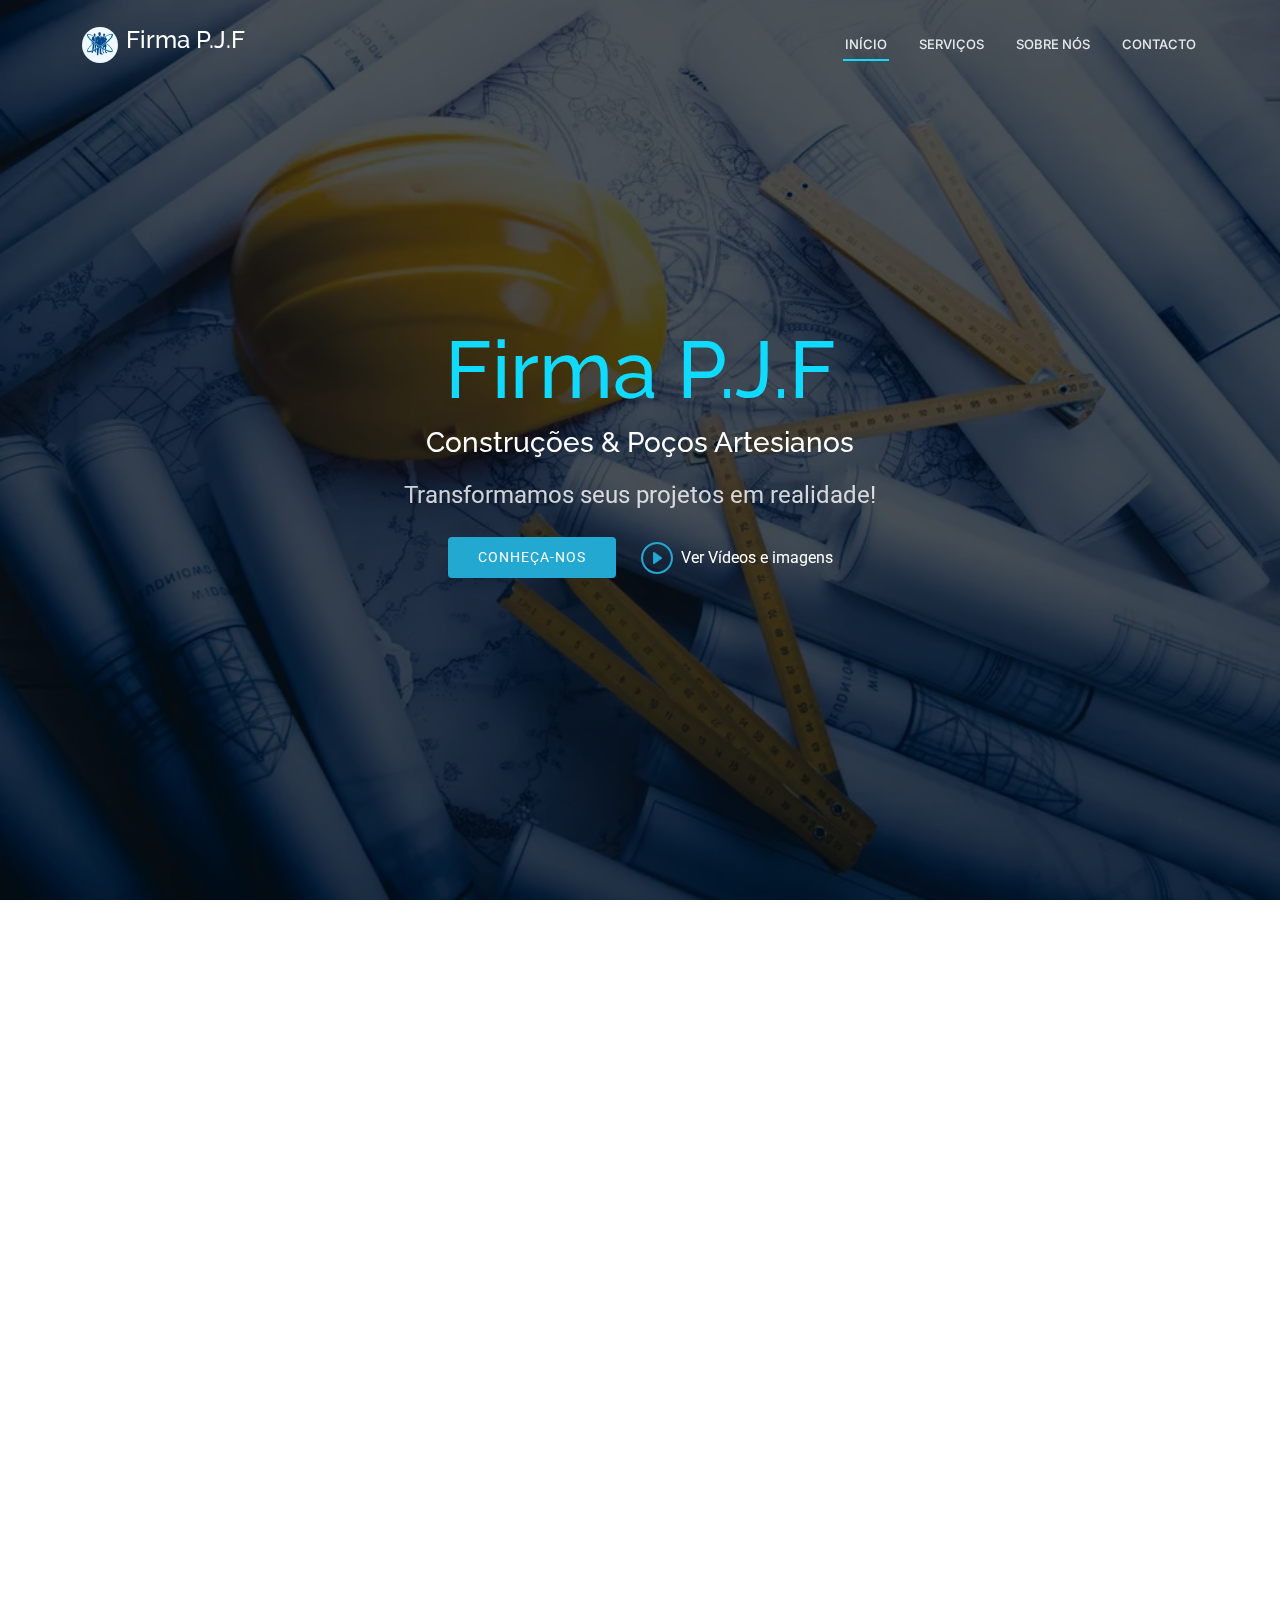
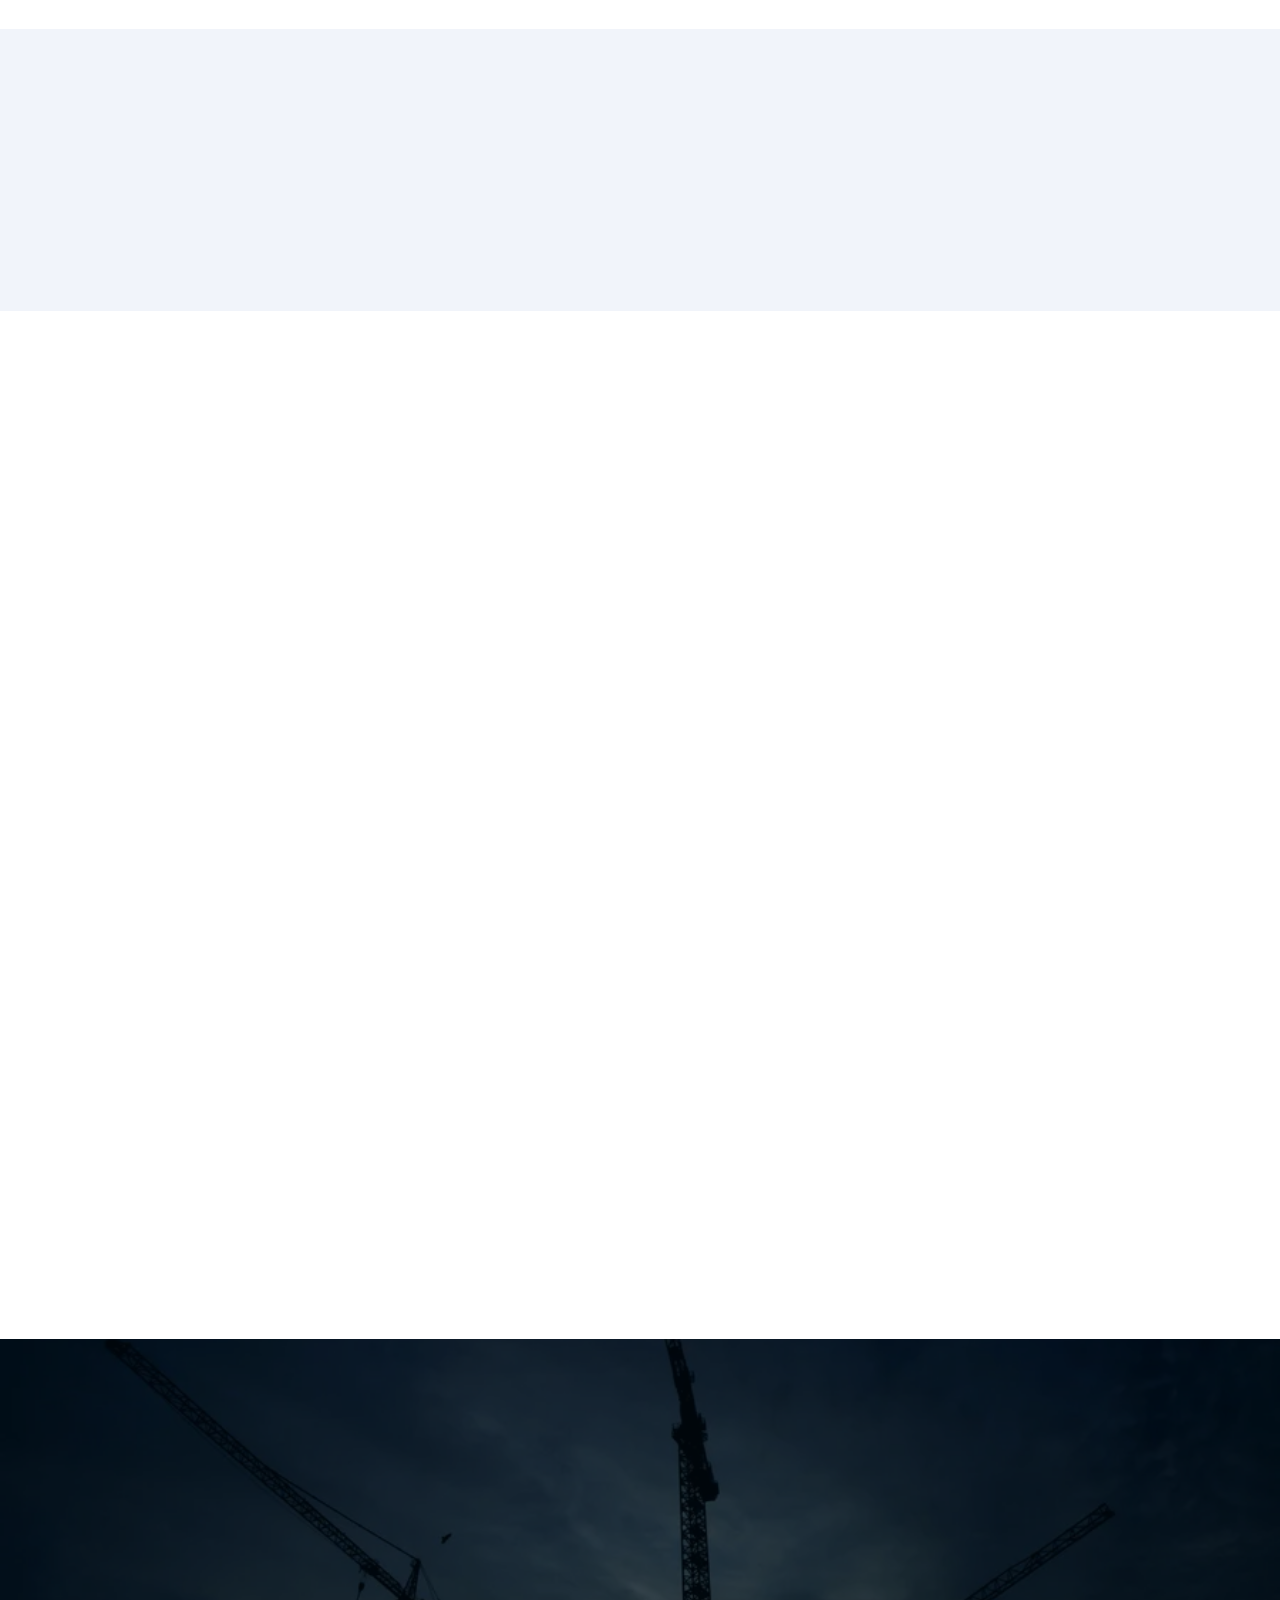
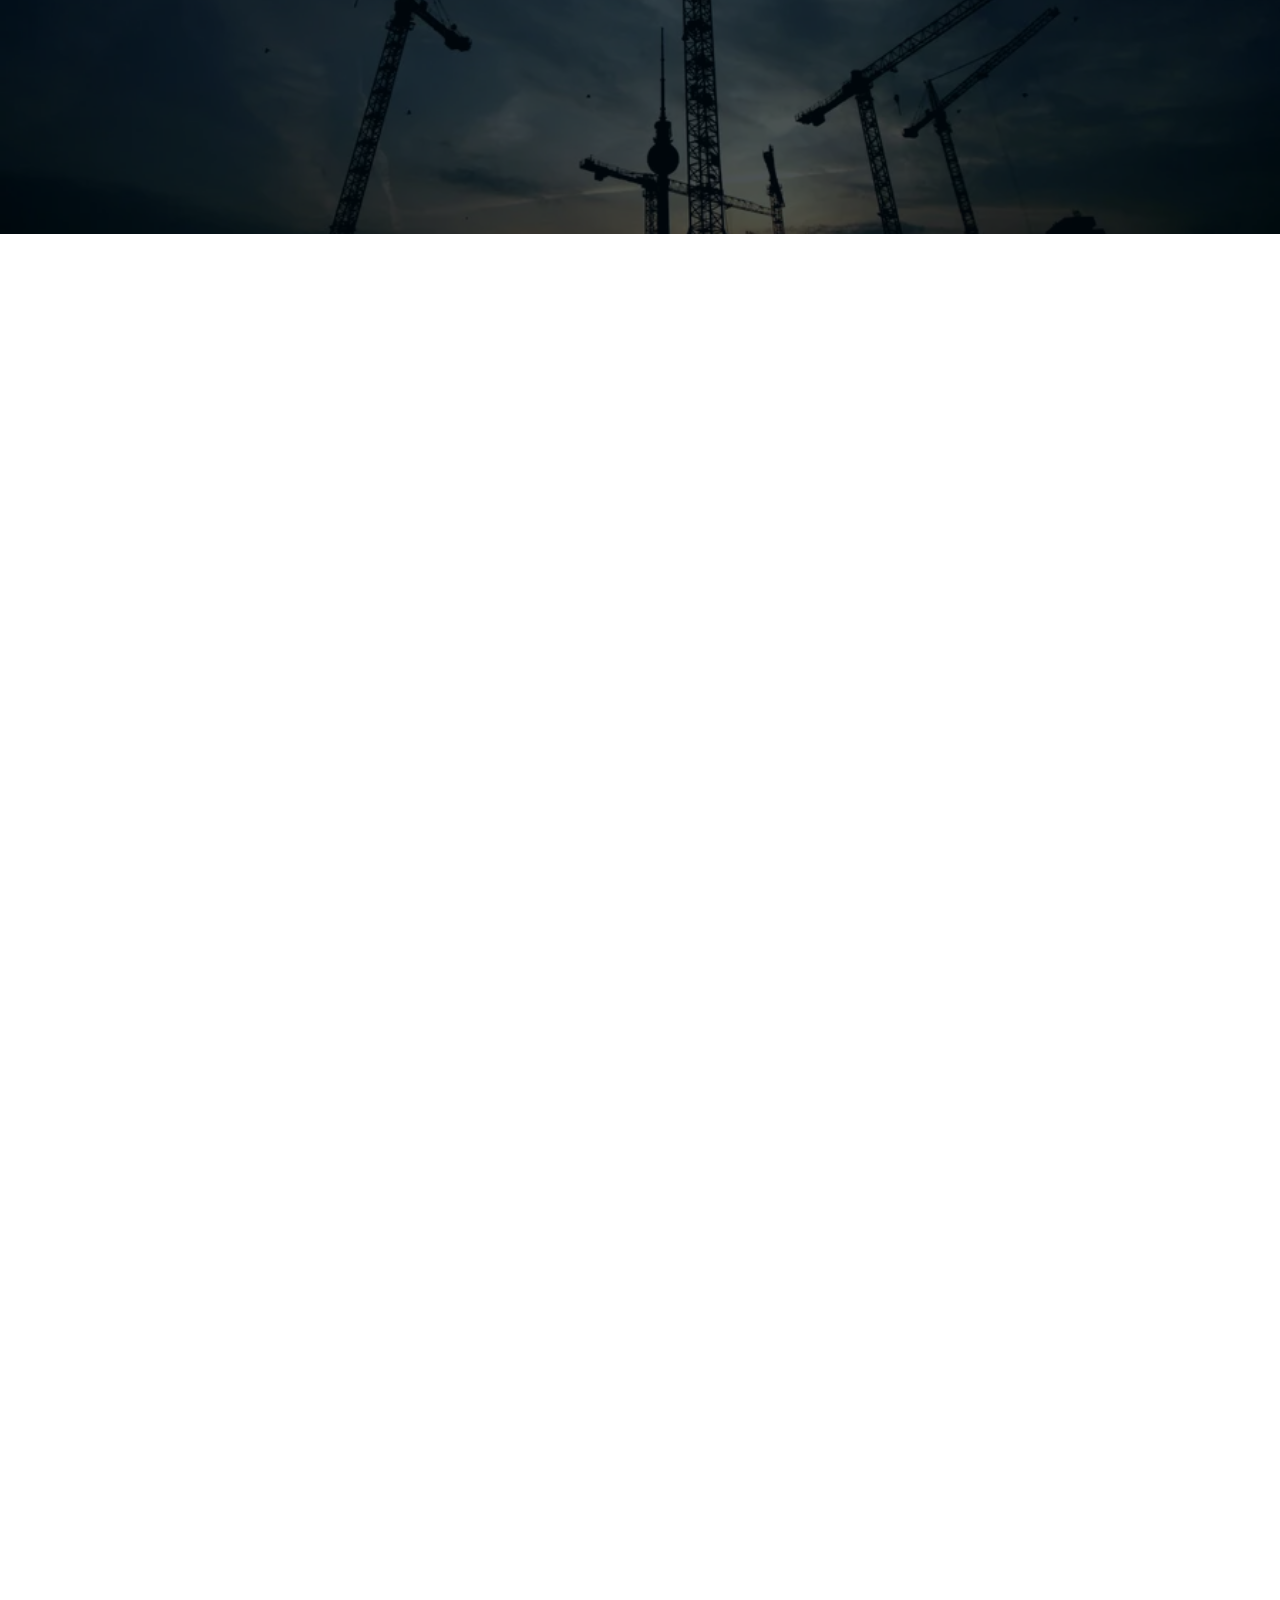
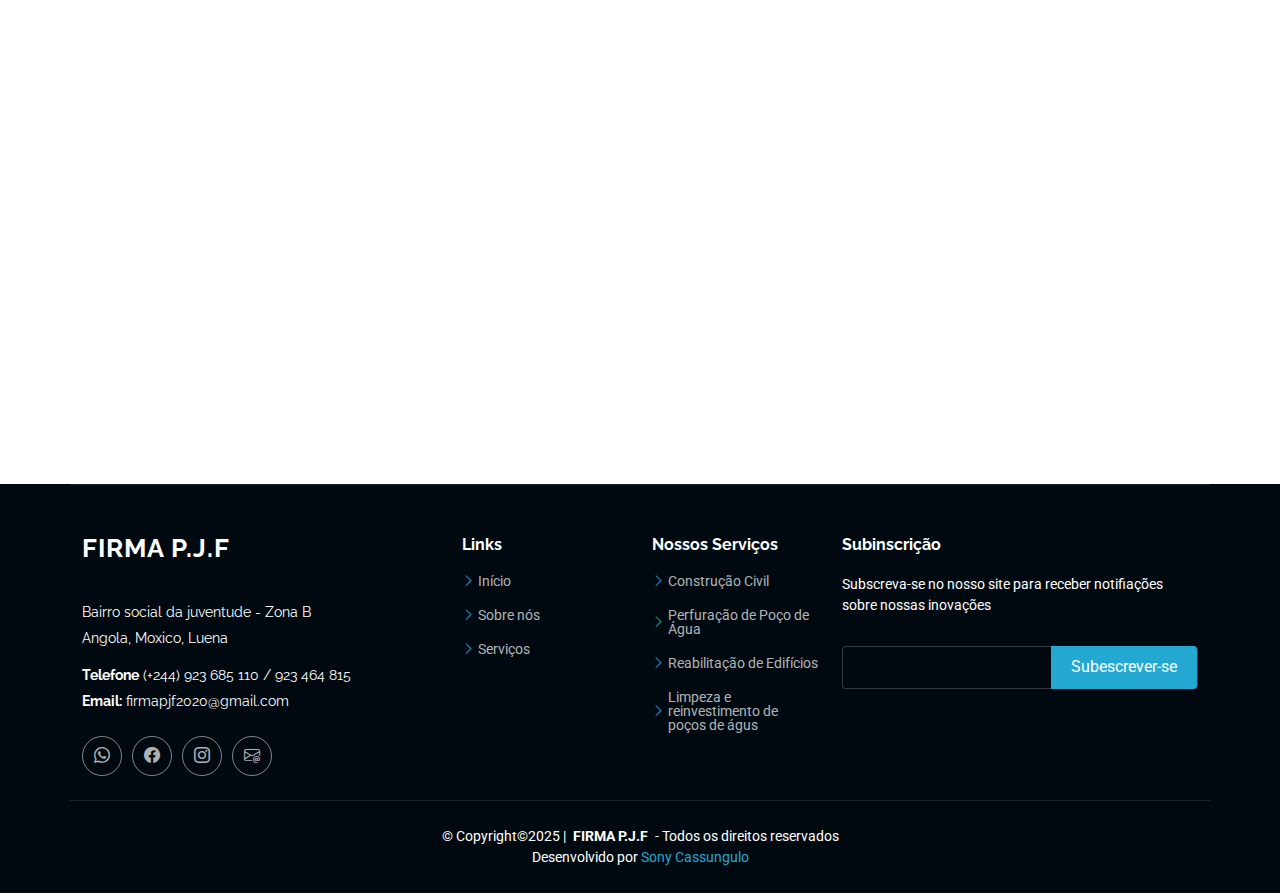
<file: index.html>
<!DOCTYPE html>
<html lang="pt">

<head>
  <meta charset="utf-8">
  <meta content="width=device-width, initial-scale=1.0" name="viewport">
  <meta charset="UTF-8">
  <meta name="viewport" content="width=device-width, initial-scale=1.0">
  <meta name="description"
    content="A firma pjt é uma empresa prestedora de serviços de construção cívil, perfuração de poços">
  <meta name="keywords" content="firma pjf,Construção cívil, perfuração de peços, firma, edifícios, poços">
  <meta name="author" content="Sony Cassungulo">
  <meta property="og:title" content="Firma PJF">
  <meta name="google-site-verification" content="EiZLUX-QLVj1-uFncqBduxnF7BQEftfL-nSNDsxMBAw" />
  <meta property="og:description"
    content="Firma pjf, localizada no bairro social da juventude - Zone B, prestação de serviços de construção cívil, perfuração de poços artesianos">
  <meta property="og:image" content="./img/logo.png">
  <meta property="og:url" content="">
  <meta name="linkedin:card" content="summary_large_image">
  <title>Firma - PJF</title>
  <meta name="description"
    content="A Firma P.J.F é uma empresa angolana dedicada à prestação de serviços no ramo da construção civil, perfuração de poços artesianos, reabilitação de edifícios e limpeza de poços, com atuação em todo o território nacional.">

  <!-- Favicons -->
  <link href="assets/img2/logo/logo.png" rel="icon">
  <link href="assets/img2/logo/logBig.jpeg" rel="apple-touch-icon">

  <!-- Fonts -->
  <link href="https://fonts.googleapis.com" rel="preconnect">
  <link href="https://fonts.gstatic.com" rel="preconnect" crossorigin>
  <link
    href="https://fonts.googleapis.com/css2?family=Roboto:ital,wght@0,100;0,300;0,400;0,500;0,700;0,900;1,100;1,300;1,400;1,500;1,700;1,900&family=Raleway:ital,wght@0,100;0,200;0,300;0,400;0,500;0,600;0,700;0,800;0,900;1,100;1,200;1,300;1,400;1,500;1,600;1,700;1,800;1,900&family=Inter:wght@100;200;300;400;500;600;700;800;900&display=swap"
    rel="stylesheet">

  <!-- Vendor CSS Files -->
  <link href="assets/vendor/bootstrap/css/bootstrap.min.css" rel="stylesheet">
  <link href="assets/vendor/bootstrap-icons/bootstrap-icons.css" rel="stylesheet">
  <link href="https://unpkg.com/aos@2.3.1/dist/aos.css" rel="stylesheet">
  <link href="assets/vendor/glightbox/css/glightbox.min.css" rel="stylesheet">
  <link rel="stylesheet" href="https://cdn.jsdelivr.net/npm/swiper@11/swiper-bundle.min.css" />

  <link href="assets/css/main.css" rel="stylesheet">

</head>

<body class="index-page">

  <header id="header" class="header d-flex align-items-center fixed-top">
    <div class="container-fluid container-xl position-relative d-flex align-items-center">

      <a href="index.html" class="logo d-flex align-items-center me-auto">

        <img src="assets/img2/logo/logo.png" alt="Logotipo" style="border-radius:50%; background-color: aliceblue;">
        <h4 class="sitename">Firma P.J.F</h4>
      </a>

      <nav id="navmenu" class="navmenu">
        <ul>
          <li><a href="#hero" class="active">Início</a></li>
          <li><a href="serviços.html">Serviços</a></li>
          <li><a href="sobre_nos.html">Sobre nós</a></li>
          <li><a href="#contact">Contacto</a></li>

        </ul>
        <i class="mobile-nav-toggle d-xl-none bi bi-list"></i>
      </nav>



    </div>
  </header>

  <main class="main">

    <!-- Hero Section -->
    <section id="hero" class="hero section dark-background">

      <img src="assets/img2/fundo.webp" alt="" data-aos="fade-in">

      <div class="container d-flex flex-column align-items-center">
        <h1 data-aos="fade-up" data-aos-delay="100" style="color:#10dafd; font-size: 5rem;">Firma P.J.F</h1>
        <h3 data-aos="fade-up" data-aos-delay="100">Construções & Poços Artesianos</h3>
        <p data-aos="fade-up" data-aos-delay="200">Transformamos seus projetos em realidade!</p>
        <div class="d-flex mt-4" data-aos="fade-up" data-aos-delay="300">
          <a href="#about" class="btn-get-started">Conheça-nos</a>
          <a href="assets/img2/video.mp4" class="glightbox btn-watch-video d-flex align-items-center"><i
              class="bi bi-play-circle"></i><span>Ver
              Vídeos e imagens</span></a>
        </div>
      </div>

    </section><!-- /Hero Section -->

    <!-- About Section -->
    <section id="about" class="about section">

      <div class="container">

        <div class="row gy-4">
          <div class="col-lg-6" data-aos="fade-up" data-aos-delay="100">
            <h3>Quem Nós somos? o que noś fazemos? Descubra tudo no nosso site</h3>
            <img src="assets/img2/imga2.jpg" class="img-fluid rounded-4 mb-4" alt="">
            <p>Somos a Firma P.J.F, especialista em construção civil, perfuração de poços
              artesianos, manutenção de estruturas e consultoria em engenharia. Temos compromisso
              com a qualidade, segurança e inovação.
          </div>
          <div class="col-lg-6" data-aos="fade-up" data-aos-delay="250">
            <div class="content ps-0 ps-lg-5">
              <p class="fst-italic">

              </p>
              <ul>
                <li><i class="bi bi-check-circle-fill"></i> <span>Prestamos serviços de Qualidade e duradoros.</span>
                </li>
                <li><i class="bi bi-check-circle-fill"></i> <span> Realizar os teus projectos é o Nosso projecto.</span>
                </li>
                <li><i class="bi bi-check-circle-fill"></i> <span>Nos comprometemos em satisfazer os teus desejos e
                    realizar teus sonhos.</span></li>
              </ul>
              <p>
                A Firma é uma empresa sólida e comprometida com o desenvolvimento de soluções eficientes e sustentáveis
                nas áreas de construção civil e perfuração de poços artesianos
              </p>

              <div class="position-relative mt-4">
                <img src="assets/img2/fundo.webp" class="img-fluid rounded-4" alt="">
                <a href="./assets/img2/video.mp4" class="glightbox pulsating-play-btn"></a>
              </div>
            </div>
          </div>
        </div>

      </div>

    </section><!-- /About Section -->

    <!-- Stats Section -->
    <section id="stats" class="stats section light-background">

      <div class="container" data-aos="fade-up" data-aos-delay="100">

        <div class="row gy-4">

          <div class="col-lg-3 col-md-6">
            <div class="stats-item d-flex align-items-center w-100 h-100">
              <i class="bi bi-emoji-smile color-blue flex-shrink-0"></i>
              <div>
                <span data-purecounter-start="0" data-purecounter-end="130" data-purecounter-duration="1"
                  class="purecounter"></span>
                <p>Clientes satisfeitos</p>
              </div>
            </div>
          </div><!-- End Stats Item -->

          <div class="col-lg-3 col-md-6">
            <div class="stats-item d-flex align-items-center w-100 h-100">
              <i class="bi bi-journal-richtext color-orange flex-shrink-0"></i>
              <div>
                <span data-purecounter-start="0" data-purecounter-end="145" data-purecounter-duration="1"
                  class="purecounter"></span>
                <p>Projectos</p>
              </div>
            </div>
          </div><!-- End Stats Item -->



          <div class="col-lg-3 col-md-6">
            <div class="stats-item d-flex align-items-center w-100 h-100">
              <i class="bi bi-people color-pink flex-shrink-0"></i>
              <div>
                <span data-purecounter-start="0" data-purecounter-end="10" data-purecounter-duration="1"
                  class="purecounter"></span>
                <p>Números de Equipes</p>
              </div>
            </div>
          </div><!-- End Stats Item -->

        </div>

      </div>

    </section><!-- /Stats Section -->

    <!-- Services Section -->
    <section id="services" class="services section">

      <!-- Section Title -->
      <div class="container section-title" data-aos="fade-up">
        <h2>Serviços</h2>
        <p>Nossos Serviços<br></p>
      </div><!-- End Section Title -->

      <div class="container" data-aos="fade-up" data-aos-delay="100">

        <div class="row gy-5">

          <div class="col-xl-4 col-md-6" data-aos="zoom-in" data-aos-delay="200">
            <div class="service-item">
              <div class="img">
                <img src="assets/img2/img35.jpeg" class="img-fluid" alt="">
              </div>
              <div class="details position-relative">
                <div class="icon">
                  <i class="bi bi-buildings"></i>
                </div>
                <a href="serviços.html" class="stretched-link">
                  <h3>Construção Civil</h3>
                  <p style="font-size: 14pt; color:#10dafd">Ver mais detalhes <i class="bi bi-arrow-right-circle"></i>
                  </p>

                </a>

              </div>
            </div>
          </div><!-- End Service Item -->

          <div class="col-xl-4 col-md-6" data-aos="zoom-in" data-aos-delay="300">
            <div class="service-item">
              <div class="img">
                <img src="assets/img2/imgp1.jpg" class="img-fluid" alt="">
              </div>
              <div class="details position-relative">
                <div class="icon">
                  <i class="bi bi-droplet-half"></i>
                </div>
                <a href="serviços.html" class="stretched-link">
                  <h3>Perfuração de poços de Águas</h3>
                  <p style="font-size: 14pt; color:#10dafd">Ver mais detalhes <i class="bi bi-arrow-right-circle"></i>
                  </p>

                </a>

              </div>
            </div>
          </div><!-- End Service Item -->

          <div class="col-xl-4 col-md-6" data-aos="zoom-in" data-aos-delay="400">
            <div class="service-item">
              <div class="img">
                <img src="assets/img2/imga3.jpg" class="img-fluid" alt="">
              </div>
              <div class="details position-relative">
                <div class="icon">
                  <i class="bi bi-house-gear-fill"></i>
                </div>
                <a href="serviços.html" class="stretched-link">
                  <h3>Resbilitações de Edifícios</h3>
                  <p style="font-size: 14pt; color:#10dafd">Ver mais detalhes <i class="bi bi-arrow-right-circle"></i>
                  </p>
                </a>

              </div>
            </div>
          </div><!-- End Service Item -->


          <div class="col-xl-4 col-md-6" data-aos="zoom-in" data-aos-delay="400">
            <div class="service-item">
              <div class="img">
                <img src="assets/img2/img13.jpeg" class="img-fluid" alt="">
              </div>
              <div class="details position-relative">
                <div class="icon">
                  <i class="bi bi-moisture"></i>
                </div>
                <a href="serviços.html" class="stretched-link">
                  <h3>Limpeza e revistimento do poço</h3>
                  <p style="font-size: 14pt; color:#10dafd">Ver mais detalhes <i class="bi bi-arrow-right-circle"></i>
                  </p>
                </a>

              </div>
            </div>
          </div>
        </div>

      </div>

    </section><!-- /Services Section -->





    <!-- Testimonials Section -->
    <section id="testimonials" class="testimonials section dark-background">

      <img src="assets/img2/fundo2.webp" class="testimonials-bg" alt="">

      <div class="container" data-aos="fade-up" data-aos-delay="100">

        <div class="swiper init-swiper">
          <script type="application/json" class="swiper-config">
            {
              "loop": true,
              "speed": 600,
              "autoplay": {
                "delay": 5000
              },
              "slidesPerView": "auto",
              "pagination": {
                "el": ".swiper-pagination",
                "type": "bullets",
                "clickable": true
              }
            }
          </script>
          <div class="swiper-wrapper">

            <div class="swiper-slide">
              <div class="testimonial-item">
                <i class="bi bi-person-circle" style="font-size: 64pt;"></i>
                <h3>Escola Padre Pedro leonardo</h3>
                <h4></h4>
                <div class="stars">
                  <i class="bi bi-star-fill"></i><i class="bi bi-star-fill"></i><i class="bi bi-star-fill"></i><i
                    class="bi bi-star-fill"></i><i class="bi bi-star-fill"></i>
                </div>
                <p>
                  <i class="bi bi-quote quote-icon-left"></i>
                  <span> Em nome da Escola agradeço pelo serviço que prestaram a escola Padre Pedro Leonardo, estamos
                    satisfeitos com o vosso trabalho, o nosso objectivo foi alcansado,
                    espero que continuem neste caminho, Obrigado.
                  </span>
                  <i class="bi bi-quote quote-icon-right"></i>
                </p>
              </div>
            </div><!-- End testimonial item -->

            <div class="swiper-slide">
              <div class="testimonial-item">
                <img src="assets/img2/programmer/sony.jpg" class="testimonial-img" alt="">
                <h3>Sony Cassungulo</h3>
                <h4>Programador</h4>
                <div class="stars">
                  <i class="bi bi-star-fill"></i><i class="bi bi-star-fill"></i><i class="bi bi-star-fill"></i><i
                    class="bi bi-star-fill"></i><i class="bi bi-star-fill"></i>
                </div>
                <p>
                  <i class="bi bi-quote quote-icon-left"></i>
                  <span>É uma das empresa que eu conheço que presta serviços de qualidade em sua área
                    de actuação, recomendo a todo angolano que está projectando construir sua casa ou mais.
                  </span>
                  <i class="bi bi-quote quote-icon-right"></i>
                </p>
              </div>
            </div><!-- End testimonial item -->

            <div class="swiper-slide">
              <div class="testimonial-item">
                <i class="bi bi-person-circle" style="font-size: 64pt;"></i>
                <h3>Escola Dom Bosco</h3>

                <div class="stars">
                  <i class="bi bi-star-fill"></i><i class="bi bi-star-fill"></i><i class="bi bi-star-fill"></i><i
                    class="bi bi-star-fill"></i><i class="bi bi-star-fill"></i>
                </div>
                <p>
                  <i class="bi bi-quote quote-icon-left"></i>
                  <span>Depois do Trabalho feito surgiu a necssidade de elogiar, agradecido pelo vosso serviço, hoje
                    temos o campo futsal que precisavamos</span>
                  <i class="bi bi-quote quote-icon-right"></i>
                </p>
              </div>
            </div><!-- End testimonial item -->




          </div>
          <div class="swiper-pagination"></div>
        </div>

      </div>

    </section><!-- /Testimonials Section -->

    <!-- Portfolio Section -->
    <section id="portfolio" class="portfolio section">

      <!-- Section Title -->
      <div class="container section-title" data-aos="fade-up">
        <h2>Projectos Realizados</h2>
        <p>Nossos projectos</p>
      </div><!-- End Section Title -->

      <div class="container">

        <div class="isotope-layout" data-default-filter="*" data-layout="masonry" data-sort="original-order">

          <ul class="portfolio-filters isotope-filters" data-aos="fade-up" data-aos-delay="100">
            <li data-filter="*" class="filter-active">Todos</li>
            <li data-filter=".filter-app">Construção Civil</li>
            <li data-filter=".filter-product">Perfurações</li>
            <li data-filter=".filter-branding">Reabilitações</li>
            <li data-filter=".filter-books">Revestimento de poços</li>
          </ul><!-- End Portfolio Filters -->

          <div class="row gy-4 isotope-container" data-aos="fade-up" data-aos-delay="200">

            <div class="col-lg-4 col-md-6 portfolio-item isotope-item filter-app">
              <div class="portfolio-content h-100">
                <img src="assets/img2/imga3.jpg" class="img-fluid" alt="">
                <div class="portfolio-info">
                  <h4> Construção de um Alpendre </h4>
                  <p>Alpendre na escola Padre Pedro Leonardo</p>
                  <a href="assets/img2/imga3.jpg" title="Construção" data-gallery="portfolio-gallery-app"
                    class="glightbox preview-link"><i class="bi bi-zoom-in"></i></a>

                </div>
              </div>
            </div>

            <div class="col-lg-4 col-md-6 portfolio-item isotope-item filter-product">
              <div class="portfolio-content h-100">
                <img src="assets/img2/img23.jpeg" class="img-fluid" alt="">
                <div class="portfolio-info">
                  <h4>Perfuração de um Poço artesiano</h4>
                  <p>Poço artesiano no bairro kalapo</p>
                  <a href="assets/img2/img23.jpeg" title="Perfuração" data-gallery="portfolio-gallery-product"
                    class="glightbox preview-link"><i class="bi bi-zoom-in"></i></a>

                </div>
              </div>
            </div><!-- End Portfolio Item -->

            <div class="col-lg-4 col-md-6 portfolio-item isotope-item filter-branding">
              <div class="portfolio-content h-100">
                <img src="assets/img2/imges1.jpg" class="img-fluid" alt="">
                <div class="portfolio-info">
                  <h4>Reabilitação de Edifício</h4>
                  <p></p>
                  <a href="assets/img2/imges1.jpg" title="Perfuração" data-gallery="portfolio-gallery-branding"
                    class="glightbox preview-link"><i class="bi bi-zoom-in"></i></a>

                </div>
              </div>
            </div><!-- End Portfolio Item -->

            <div class="col-lg-4 col-md-6 portfolio-item isotope-item filter-books">
              <div class="portfolio-content h-100">
                <img src="assets/img2/img13.jpeg" class="img-fluid" alt="">
                <div class="portfolio-info">
                  <h4>Revistimento de Poço</h4>
                  <p></p>
                  <a href="assets/img2/img13.jpeg" title="Perfuração" data-gallery="portfolio-gallery-book"
                    class="glightbox preview-link"><i class="bi bi-zoom-in"></i></a>
                </div>
              </div>
            </div><!-- End Portfolio Item -->

            <div class="col-lg-4 col-md-6 portfolio-item isotope-item filter-app">
              <div class="portfolio-content h-100">
                <img src="assets/img2/sala_reun2.jpg" class="img-fluid" alt="">
                <div class="portfolio-info">
                  <h4>Sala de Reunião</h4>
                  <p>Sla de reunião feito até ultimo acabamento</p>
                  <a href="assets/img2/sala_reun2.jpg" title="Construção" data-gallery="portfolio-gallery-app"
                    class="glightbox preview-link"><i class="bi bi-zoom-in"></i></a>

                </div>
              </div>
            </div><!-- End Portfolio Item -->

            <div class="col-lg-4 col-md-6 portfolio-item isotope-item filter-product">
              <div class="portfolio-content h-100">
                <img src="assets/img2/img61.jpg" class="img-fluid" alt="">
                <div class="portfolio-info">
                  <h4>Perfuração de Poço</h4>
                  <p>Perfuração de poço de água no Bairro kalapo</p>
                  <a href="assets/img2/img61.jpg" title="Perfuração" data-gallery="portfolio-gallery-product"
                    class="glightbox preview-link"><i class="bi bi-zoom-in"></i></a>

                </div>
              </div>
            </div><!-- End Portfolio Item -->

            <div class="col-lg-4 col-md-6 portfolio-item isotope-item filter-app">
              <div class="portfolio-content h-100">
                <img src="assets/img2/img7.jpeg" class="img-fluid" alt="">
                <div class="portfolio-info">
                  <h4>Campo de Futsal</h4>
                  <p>Campo de futsal da escola Dom Bosco</p>
                  <a href="assets/img2/img7.jpeg" title="Construção" data-gallery="portfolio-gallery-app"
                    class="glightbox preview-link"><i class="bi bi-zoom-in"></i></a>

                </div>
              </div>
            </div><!-- End Portfolio Item -->

            <div class="col-lg-4 col-md-6 portfolio-item isotope-item filter-product">
              <div class="portfolio-content h-100">
                <img src="assets/img2/imgp1.jpg" class="img-fluid" alt="">
                <div class="portfolio-info">
                  <h4>Perfurações</h4>

                  <a href="assets/img2/imgp1.jpg" title="Perfuração" data-gallery="portfolio-gallery-product"
                    class="glightbox preview-link"><i class="bi bi-zoom-in"></i></a>

                </div>
              </div>
            </div><!-- End Portfolio Item -->


          </div><!-- End Portfolio Container -->

        </div>

      </div>

    </section><!-- /Portfolio Section -->

    <!-- Team Section -->


    <!-- Contact Section -->
    <section id="contact" class="contact section">

      <!-- Section Title -->
      <div class="container section-title" data-aos="fade-up">
        <h2>Contacto</h2>
        <p>Contacte-nos</p>
      </div><!-- End Section Title -->

      <div class="container" data-aos="fade-up" data-aos-delay="100">

        <div class="row gy-4">
          <div class="col-lg-6 ">
            <div class="row gy-4">

              <div class="col-lg-12">
                <div class="info-item d-flex flex-column justify-content-center align-items-center" data-aos="fade-up"
                  data-aos-delay="200">
                  <i class="bi bi-geo-alt"></i>
                  <h3>Endereço</h3>
                  <p>Angola, Moxico, Luena , Bairro social da juventude - Zona B</p>
                </div>
              </div><!-- End Info Item -->

              <div class="col-md-6">
                <div class="info-item d-flex flex-column justify-content-center align-items-center" data-aos="fade-up"
                  data-aos-delay="300">
                  <i class="bi bi-telephone"></i>
                  <h3>Telefone</h3>
                  <p>(+244) 923 685 110
                    / 923 464 815</p>
                </div>
              </div><!-- End Info Item -->

              <div class="col-md-6">
                <div class="info-item d-flex flex-column justify-content-center align-items-center" data-aos="fade-up"
                  data-aos-delay="400">
                  <i class="bi bi-envelope"></i>
                  <h3>Email</h3>
                  <p>firmapjf2020@gmail.com</p>
                </div>
              </div><!-- End Info Item -->

            </div>
          </div>

          <div class="col-lg-6">
            <form action="forms/contact.php" method="post" class="php-email-form" data-aos="fade-up"
              data-aos-delay="500">
              <div class="row gy-4">

                <div class="col-md-6">
                  <input type="text" name="name" class="form-control" placeholder="Teu Nome" required="">
                </div>

                <div class="col-md-6 ">
                  <input type="email" class="form-control" name="email" placeholder="Teu Email" required="">
                </div>

                <div class="col-md-12">
                  <input type="text" class="form-control" name="subject" placeholder="Assunto" required="">
                </div>

                <div class="col-md-12">
                  <textarea class="form-control" name="message" rows="4" placeholder="Mensagem" required=""></textarea>
                </div>

                <div class="col-md-12 text-center">
                  <div class="loading">Loading</div>
                  <div class="error-message"></div>
                  <div class="sent-message">Obrigado Por entrar contactar-nos</div>

                  <button type="submit">Enviar</button>
                </div>

              </div>
            </form>
          </div><!-- End Contact Form -->

        </div>

      </div>

    </section><!-- /Contact Section -->

  </main>

  <footer id="footer" class="footer dark-background">

    <div class="container footer-top">
      <div class="row gy-4">
        <div class="col-lg-4 col-md-6 footer-about">
          <a href="index.html" class="logo d-flex align-items-center">
            <span class="sitename">FIRMA P.J.F</span>
          </a>
          <div class="footer-contact pt-3">
            <p>Bairro social da juventude - Zona B</p>
            <p>Angola, Moxico, Luena </p>
            <p class="mt-3"><strong>Telefone</strong> <span>(+244) 923 685 110
                / 923 464 815</span></p>
            <p><strong>Email:</strong> <span>firmapjf2020@gmail.com</span></p>
          </div>
          <div class="social-links d-flex mt-4">
            <a href="https://wa.me/244923685110"><i class="bi bi-whatsapp"></i></a>
            <a href="https://www.facebook.com"><i class="bi bi-facebook"></i></a>
            <a href="https://www.instagram.com"><i class="bi bi-instagram"></i></a>
            <a href="mailto:firmapjf2020@gmail.com"><i class="bi bi-envelope-at"></i></a>
          </div>
        </div>

        <div class="col-lg-2 col-md-3 footer-links">
          <h4>Links</h4>
          <ul>
            <li><i class="bi bi-chevron-right"></i> <a href="#">Início</a></li>
            <li><i class="bi bi-chevron-right"></i> <a href="#">Sobre nós</a></li>
            <li><i class="bi bi-chevron-right"></i> <a href="#">Serviços</a></li>

          </ul>
        </div>

        <div class="col-lg-2 col-md-3 footer-links">
          <h4>Nossos Serviços</h4>
          <ul>
            <li><i class="bi bi-chevron-right"></i> <a href="serviços.html">Construção Civil</a></li>
            <li><i class="bi bi-chevron-right"></i> <a href="serviços.html">Perfuração de Poço de Água</a></li>
            <li><i class="bi bi-chevron-right"></i> <a href="serviços.html">Reabilitação de Edifícios</a></li>
            <li><i class="bi bi-chevron-right"></i> <a href="serviços.html">Limpeza e reinvestimento de poços de
                águs</a></li>

          </ul>
        </div>

        <div class="col-lg-4 col-md-12 footer-newsletter">
          <h4>Subinscrição</h4>
          <p>Subscreva-se no nosso site para receber notifiações sobre nossas inovações</p>
          <form action="forms/newsletter.php" method="post" class="php-email-form">
            <div class="newsletter-form"><input type="email" name="email"><input type="submit" value="Subescrever-se">
            </div>
            <div class="loading">Loading</div>
            <div class="error-message"></div>
            <div class="sent-message">Feita com sucesso, obrigado por se inscrever</div>
          </form>
        </div>

      </div>
    </div>

    <div class="container copyright text-center mt-4">
      <p>© <span>Copyright©2025 | </span> <strong class="px-1 sitename">FIRMA P.J.F</strong> <span>
          - Todos os direitos reservados</span>
      </p>
      <p>Desenvolvido por <a href="https://sony-cassungulo.vercel.app">Sony
          Cassungulo </a></p>

    </div>

  </footer>


  <a href="#" class="scroll-top d-flex align-items-center justify-content-center"><i class="bi bi-arrow-up"></i></a>

  <!-- Preloader -->
  <div id="preloader"></div>

  <!-- Vendor JS Files -->
  <script src="assets/vendor/bootstrap/js/bootstrap.bundle.min.js"></script>
  <script src="assets/vendor/php-email-form/validate.js"></script>
  <script src="https://unpkg.com/aos@2.3.1/dist/aos.js">
    AOS.init();
  </script>
  <script src="assets/vendor/glightbox/js/glightbox.min.js"></script>
  <script src="assets/vendor/purecounter/purecounter_vanilla.js"></script>
  <script src="https://cdn.jsdelivr.net/npm/swiper@11/swiper-bundle.min.js"></script>
  <script src="assets/vendor/imagesloaded/imagesloaded.pkgd.min.js"></script>
  <script src="assets/vendor/isotope-layout/isotope.pkgd.min.js"></script>

  <!-- Main JS File -->
  <script src="assets/js/main.js"></script>

</body>

</html>
</file>
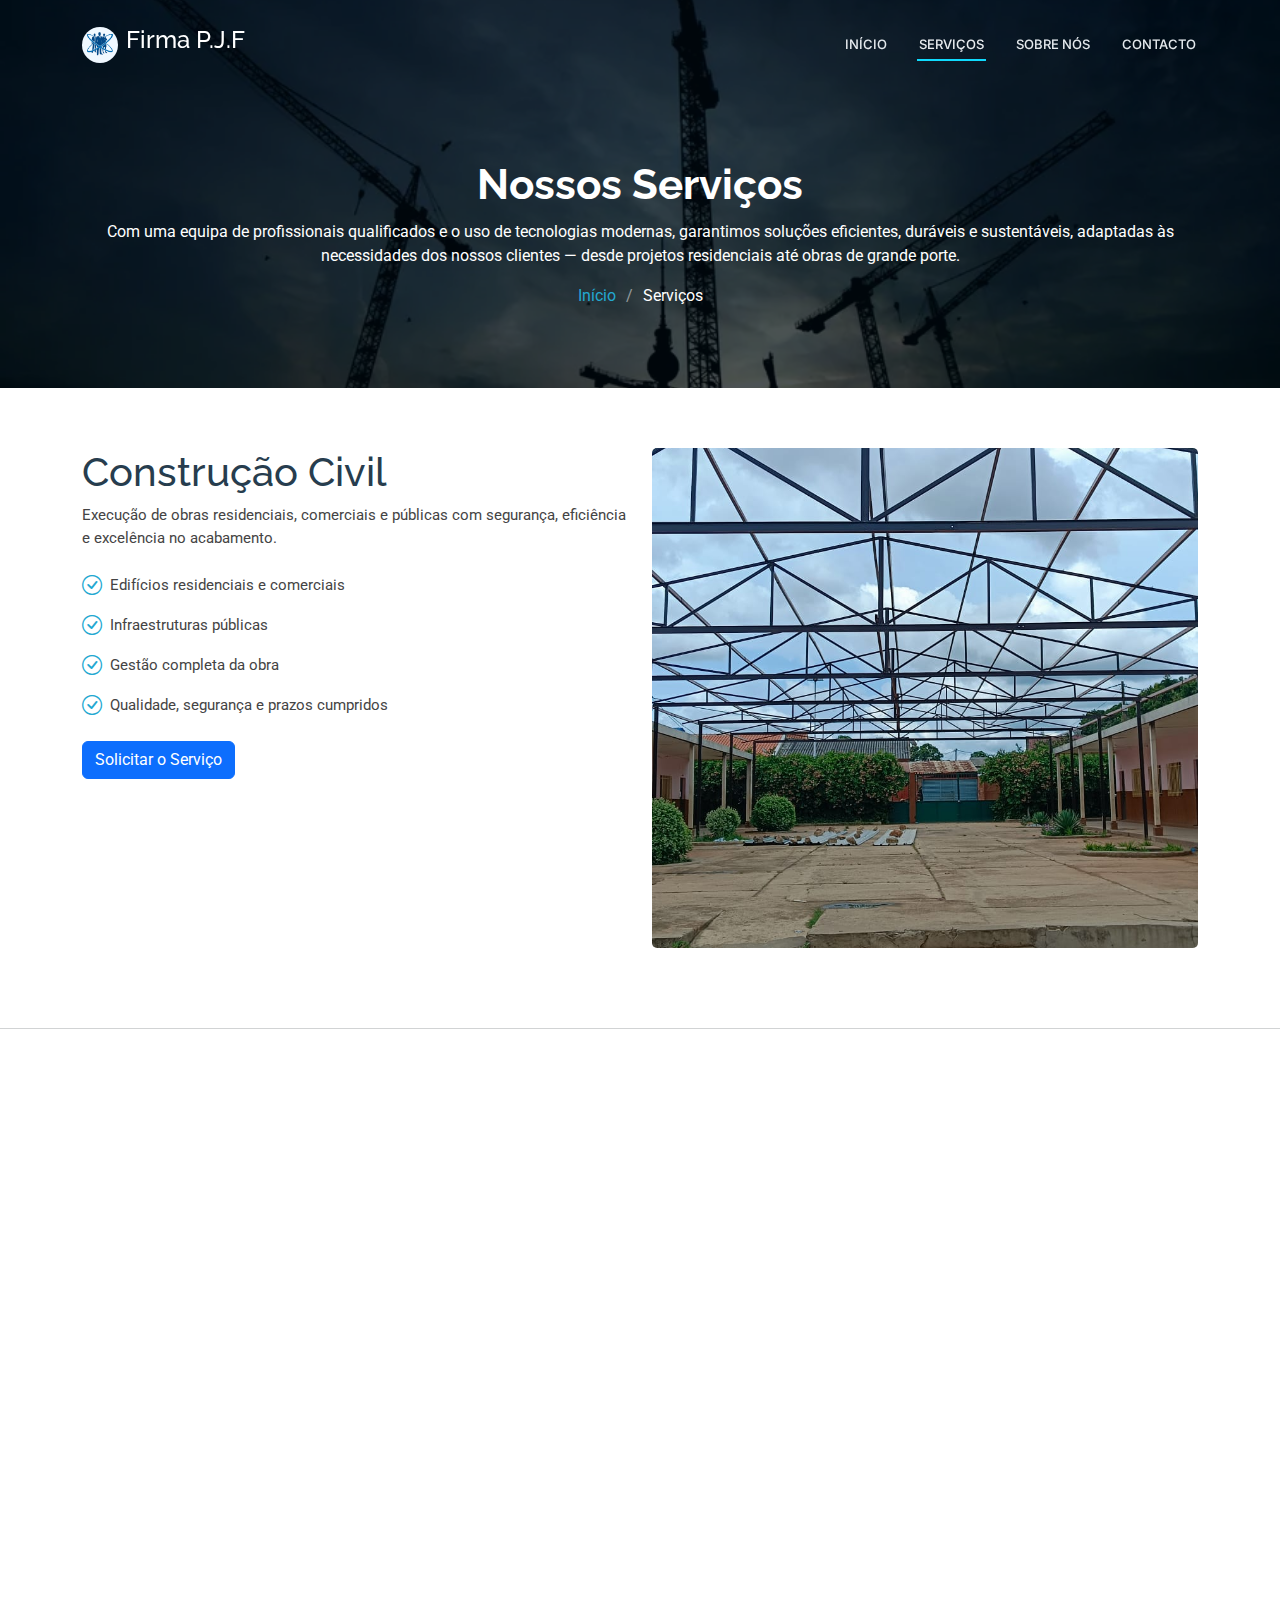
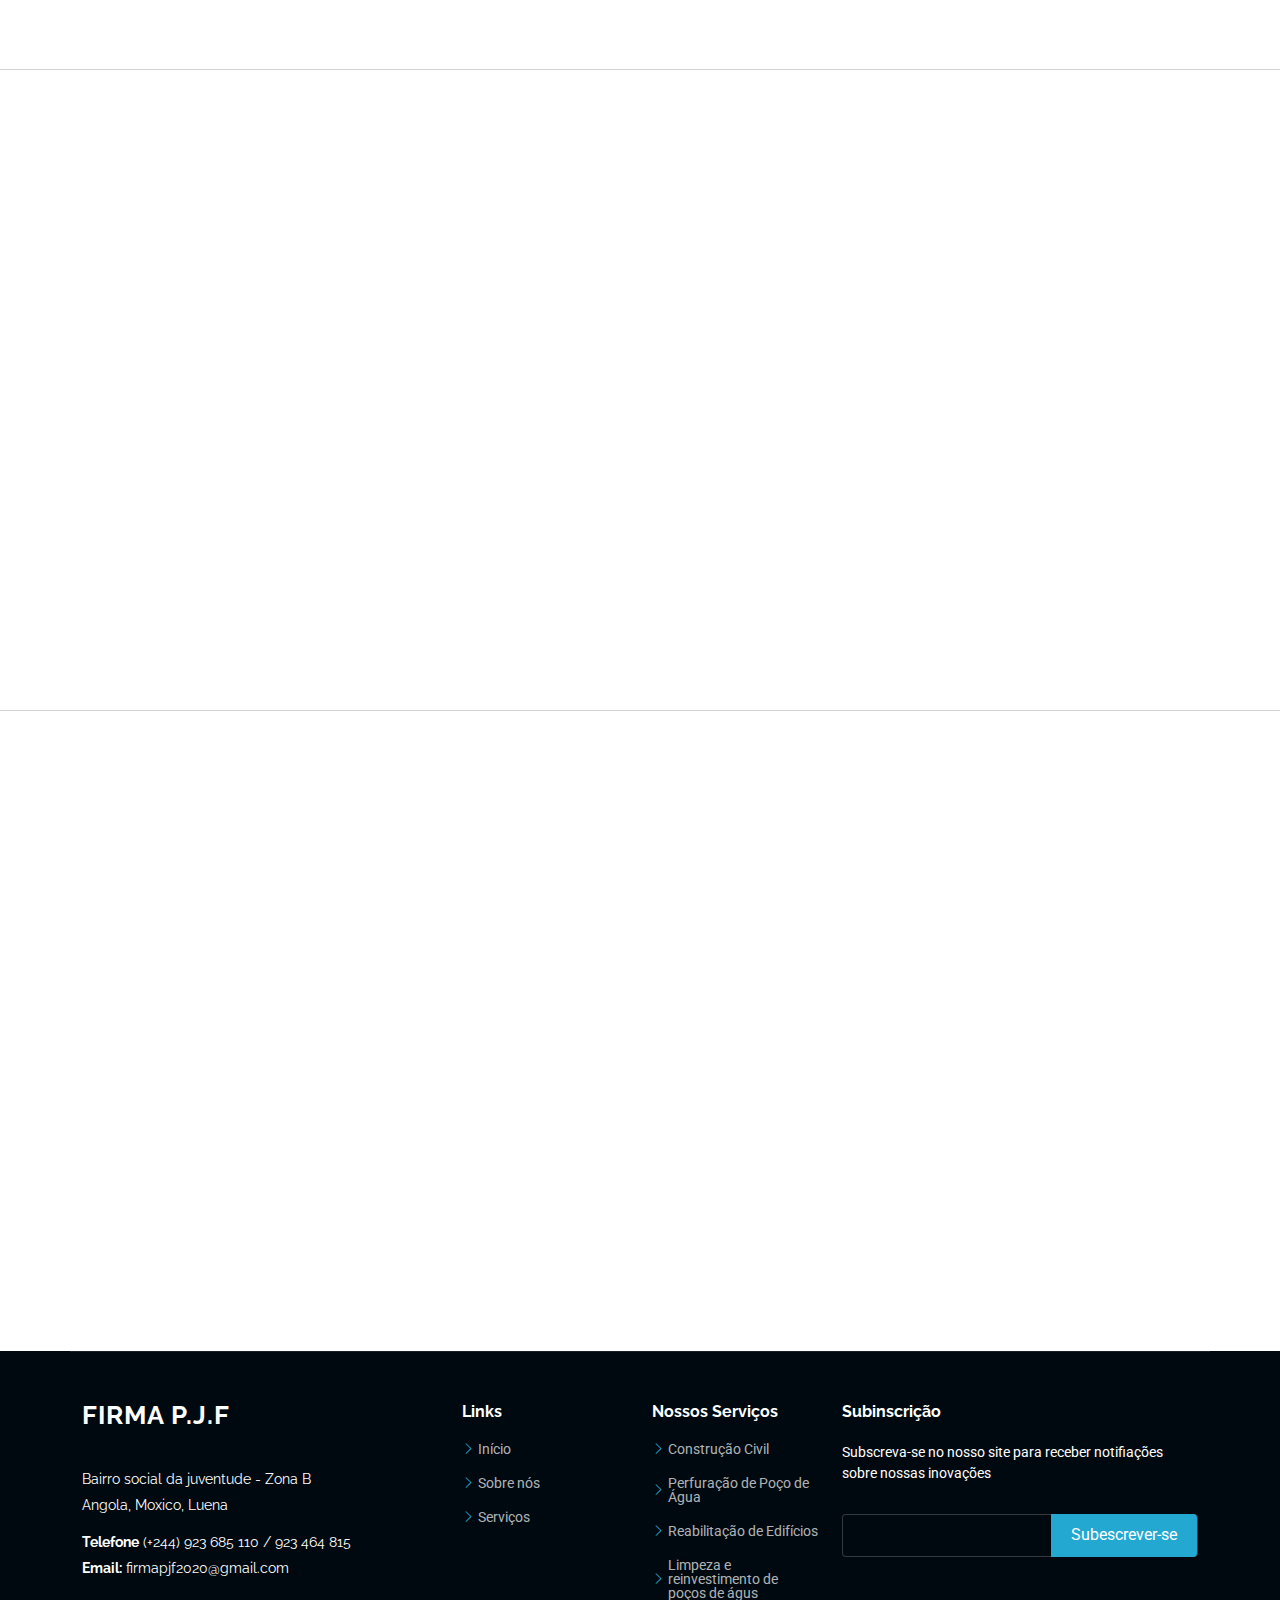
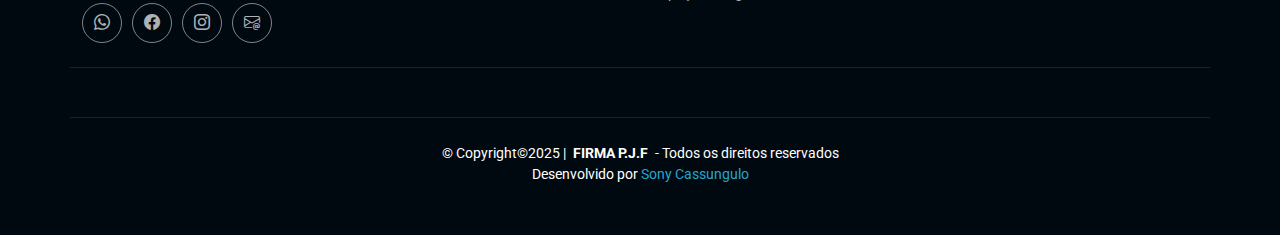
<file: serviços.html>
<!DOCTYPE html>
<html lang="en">

<head>
  <meta charset="utf-8">
  <meta content="width=device-width, initial-scale=1.0" name="viewport">
  <meta charset="UTF-8">
  <meta name="viewport" content="width=device-width, initial-scale=1.0">
  <meta name="description"
    content="A firma pjt é uma empresa prestedora de serviços de construção cívil, perfuração de poços">
  <meta name="keywords" content="firma pjf,Construção cívil, perfuração de peços, firma, edifícios, poços">
  <meta name="author" content="Sony Cassungulo">
  <meta property="og:title" content="Firma PJF">
  <meta property="og:description"
    content="Firma pjf, localizada no bairro social da juventude - Zone B, prestação de serviços de construção cívil, perfuração de poços artesenais">
  <meta property="og:image" content="./img/logo.png">
  <meta property="og:url" content="">
  <meta name="linkedin:card" content="summary_large_image">
  <title>Firma - PJF</title>
  <link href="assets/img2/logo/logo.png" rel="icon">
  <link href="assets/img2/logo/logo.png" rel="apple-touch-icon">

  <!-- Fonts -->
  <link href="https://fonts.googleapis.com" rel="preconnect">
  <link href="https://fonts.gstatic.com" rel="preconnect" crossorigin>
  <link
    href="https://fonts.googleapis.com/css2?family=Roboto:ital,wght@0,100;0,300;0,400;0,500;0,700;0,900;1,100;1,300;1,400;1,500;1,700;1,900&family=Raleway:ital,wght@0,100;0,200;0,300;0,400;0,500;0,600;0,700;0,800;0,900;1,100;1,200;1,300;1,400;1,500;1,600;1,700;1,800;1,900&family=Inter:wght@100;200;300;400;500;600;700;800;900&display=swap"
    rel="stylesheet">

  <!-- Vendor CSS Files -->
  <link href="assets/vendor/bootstrap/css/bootstrap.min.css" rel="stylesheet">
  <link href="assets/vendor/bootstrap-icons/bootstrap-icons.css" rel="stylesheet">
  <link href="assets/vendor/aos/aos.css" rel="stylesheet">
  <link href="assets/vendor/glightbox/css/glightbox.min.css" rel="stylesheet">
  <link href="assets/vendor/swiper/swiper-bundle.min.css" rel="stylesheet">

  <!-- Main CSS File -->
  <link href="assets/css/main.css" rel="stylesheet">


</head>

<body class="service-details-page">

  <header id="header" class="header d-flex align-items-center fixed-top">
    <div class="container-fluid container-xl position-relative d-flex align-items-center">

      <a href="index.html" class="logo d-flex align-items-center me-auto">

        <img src="assets/img2/logo/logo.png" alt="Logotipo" style="border-radius:50%; background-color: aliceblue;" />
        <h4 class="sitename">Firma P.J.F</h4>
      </a>

      <nav id="navmenu" class="navmenu">
        <ul>
          <li><a href="index.html">Início</a></li>
          <li><a href="serviços.html" class="active">Serviços</a></li>
          <li><a href="sobre_nos.html">Sobre nós</a></li>
          <li><a href="/#contact">Contacto</a></li>

        </ul>
        <i class="mobile-nav-toggle d-xl-none bi bi-list"></i>
      </nav>



    </div>
  </header>

  <main class="main">

    <!-- Page Title -->
    <div class="page-title dark-background" data-aos="fade" style="background-image: url(assets/img2/fundo2.webp);">
      <div class="container position-relative">
        <h1>Nossos Serviços</h1>
        <p>Com uma equipa de profissionais qualificados e o uso de tecnologias modernas, garantimos soluções eficientes,
          duráveis e sustentáveis, adaptadas às necessidades dos nossos clientes — desde projetos residenciais até obras
          de grande porte.</p>
        <nav class="breadcrumbs">
          <ol>
            <li><a href="index.html">Início</a></li>
            <li class="current">Serviços</li>
          </ol>
        </nav>
      </div>
    </div><!-- End Page Title -->

    <!-- Service Details Section -->
    <section id="service-details" class="service-details section">

      <div class="container">

        <div class="row gy-4">

          <div class="col-lg-6" data-aos="fade-up" data-aos-delay="100">
            <h1>Construção Civil</h1>
            <p>
              Execução de obras residenciais, comerciais e públicas com segurança, eficiência e excelência no
              acabamento.
            </p>
            <ul>
              <li><i class="bi bi-check-circle"></i> <span> Edifícios residenciais e comerciais</span></li>
              <li><i class="bi bi-check-circle"></i> <span>Infraestruturas públicas</span></li>
              <li><i class="bi bi-check-circle"></i> <span>Gestão completa da obra</span></li>
              <li><i class="bi bi-check-circle"></i> <span>Qualidade, segurança e prazos cumpridos</span></li>
            </ul>

            <a href="https://wa.me/244923685110" class="btn btn-primary">Solicitar o Serviço</a>
          </div>

          <div class="col-lg-6" data-aos="fade-up" data-aos-delay="200">
            <img src="assets/img2/imga1.jpg" alt="" class="img-fluid services-img imgServe">

          </div>

        </div>

      </div>

    </section><!-- /Service Details Section -->



    <section id="service-details" class="service-details section" style="border-top: 1px solid rgba(27, 35, 41,0.2);">

      <div class="container">

        <div class="row gy-4">

          <div class="col-lg-6" data-aos="fade-up" data-aos-delay="100">
            <h1>Perfuração de Poços Artesianos</h1>
            <p>
              Realizamos estudos geológicos, perfuração e instalação de poços artesianos com
              equipamentos modernos e mão de obra especializada. Oferecemos soluções para comunidades,
              residências, empresas e instituições, assegurando o acesso sustentável à água potável.
            </p>
            <ul>
              <li><i class="bi bi-check-circle"></i> <span> Estudos e sondagens geológicas</span></li>
              <li><i class="bi bi-check-circle"></i> <span>Perfuração com tecnologia de ponta</span></li>
              <li><i class="bi bi-check-circle"></i> <span>Instalação de bombas e sistemas</span></li>
              <li><i class="bi bi-check-circle"></i> <span> Atendimento a zonas rurais e urbanas</span></li>
            </ul>

            <a href="https://wa.me/244923685110" class="btn btn-primary">Solicitar o Serviço</a>
          </div>

          <div class="col-lg-6" data-aos="fade-up" data-aos-delay="200">
            <img src="assets/img2/imgp1.jpg" alt="" class="img-fluid services-img imgServe">

          </div>

        </div>

      </div>

    </section><!-- /Service Details Section -->

    <section id="service-details" class="service-details section" style="border-top: 1px solid rgba(27, 35, 41,0.2);">

      <div class="container">

        <div class="row gy-4">

          <div class="col-lg-6" data-aos="fade-up" data-aos-delay="100">
            <h1>Reabilitação de Edifícios</h1>
            <p>

              Recuperamos e modernizamos edifícios antigos ou danificados, intervindo em estruturas, fachadas,
              coberturas, instalações elétricas e hidráulicas. Trabalhamos com foco na durabilidade, segurança e
              valorização do imóvel. </p>
            <ul>

              <li><i class="bi bi-check-circle"></i> <span>Reforço estrutural e modernização</span></li>
              <li><i class="bi bi-check-circle"></i> <span>Substituição de telhados e fachadas</span></li>
              <li><i class="bi bi-check-circle"></i> <span>Atualização elétrica e hidráulica</span></li>
              <li><i class="bi bi-check-circle"></i> <span>Respeito ao estilo original</span></li>
            </ul>

            <a href="https://wa.me/244923685110" class="btn btn-primary">Solicitar o Serviço</a>
          </div>

          <div class="col-lg-6" data-aos="fade-up" data-aos-delay="200">
            <img src="assets/img2/imges1.jpg" alt="" class="img-fluid services-img imgServe">

          </div>

        </div>

      </div>

    </section><!-- /Service Details Section -->



    <section id="service-details" class="service-details section" style="border-top: 1px solid rgba(27, 35, 41,0.2);">

      <div class="container">

        <div class="row gy-4">

          <div class="col-lg-6" data-aos="fade-up" data-aos-delay="100">
            <h1>Limpeza e Revestimento de Poços de água</h1>
            <p>
              Executamos serviços de limpeza e desobstrução de poços, removendo sedimentos, detritos e resíduos
              acumulados que comprometem a qualidade da água. A manutenção regular garante o bom funcionamento e
              prolonga a vida útil do poço. </p>
            <ul>

              <li><i class="bi bi-check-circle"></i> <span>Limpeza e desobstrução completa</span></li>
              <li><i class="bi bi-check-circle"></i> <span>Eliminação de sedimentos e impurezas</span></li>
              <li><i class="bi bi-check-circle"></i> <span>Tratamento e higienização da água</span></li>
              <li><i class="bi bi-check-circle"></i> <span>Manutenção preventiva</span></li>
            </ul>

            <a href="https://wa.me/244923685110" class="btn btn-primary">Solicitar o Serviço</a>
          </div>

          <div class="col-lg-6" data-aos="fade-up" data-aos-delay="200">
            <img src="assets/img2/img14.jpeg" alt="" class="img-fluid services-img imgServe">

          </div>

        </div>

      </div>

    </section><!-- /Service Details Section -->



  </main>

  <footer id="footer" class="footer dark-background">

    <div class="container footer-top">
      <div class="row gy-4">
        <div class="col-lg-4 col-md-6 footer-about">
          <a href="index.html" class="logo d-flex align-items-center">
            <span class="sitename">FIRMA P.J.F</span>
          </a>
          <div class="footer-contact pt-3">
            <p>Bairro social da juventude - Zona B</p>
            <p>Angola, Moxico, Luena </p>
            <p class="mt-3"><strong>Telefone</strong> <span>(+244) 923 685 110
                / 923 464 815</span></p>
            <p><strong>Email:</strong> <span>firmapjf2020@gmail.com</span></p>
          </div>
          <div class="social-links d-flex mt-4">
            <a href="https://wa.me/244923685110"><i class="bi bi-whatsapp"></i></a>
            <a href="https://www.facebook.com"><i class="bi bi-facebook"></i></a>
            <a href="https://www.instagram.com"><i class="bi bi-instagram"></i></a>
            <a href="mailto:firmapjf2020@gmail.com"><i class="bi bi-envelope-at"></i></a>
          </div>
        </div>

        <div class="col-lg-2 col-md-3 footer-links">
          <h4>Links</h4>
          <ul>
            <li><i class="bi bi-chevron-right"></i> <a href="#">Início</a></li>
            <li><i class="bi bi-chevron-right"></i> <a href="#">Sobre nós</a></li>
            <li><i class="bi bi-chevron-right"></i> <a href="#">Serviços</a></li>

          </ul>
        </div>

        <div class="col-lg-2 col-md-3 footer-links">
          <h4>Nossos Serviços</h4>
          <ul>
            <li><i class="bi bi-chevron-right"></i> <a href="serviços.html">Construção Civil</a></li>
            <li><i class="bi bi-chevron-right"></i> <a href="serviços.html">Perfuração de Poço de Água</a></li>
            <li><i class="bi bi-chevron-right"></i> <a href="serviços.html">Reabilitação de Edifícios</a></li>
            <li><i class="bi bi-chevron-right"></i> <a href="serviços.html">Limpeza e reinvestimento de poços de
                águs</a></li>

          </ul>
        </div>

        <div class="col-lg-4 col-md-12 footer-newsletter">
          <h4>Subinscrição</h4>
          <p>Subscreva-se no nosso site para receber notifiações sobre nossas inovações</p>
          <form action="forms/newsletter.php" method="post" class="php-email-form">
            <div class="newsletter-form"><input type="email" name="email"><input type="submit" value="Subescrever-se">
            </div>
            <div class="loading">Loading</div>
            <div class="error-message"></div>
            <div class="sent-message">Feita com sucesso, obrigado por se inscrever</div>
          </form>
        </div>

      </div>
    </div>

    <div class="container copyright text-center mt-4">
      <div class="container copyright text-center mt-4">
        <p>© <span>Copyright©2025 | </span> <strong class="px-1 sitename">FIRMA P.J.F</strong> <span>
            - Todos os direitos reservados</span>
        </p>
        <p>Desenvolvido por <a href="https://sony-cassungulo.vercel.app">Sony
            Cassungulo </a></p>

      </div>

  </footer>

  <!-- Scroll Top -->
  <a href="#" id="scroll-top" class="scroll-top d-flex align-items-center justify-content-center"><i
      class="bi bi-arrow-up-short"></i></a>

  <!-- Preloader -->
  <div id="preloader"></div>

  <!-- Vendor JS Files -->
  <script src="assets/vendor/bootstrap/js/bootstrap.bundle.min.js"></script>
  <script src="assets/vendor/php-email-form/validate.js"></script>
  <script src="assets/vendor/aos/aos.js"></script>
  <script src="assets/vendor/glightbox/js/glightbox.min.js"></script>
  <script src="assets/vendor/purecounter/purecounter_vanilla.js"></script>
  <script src="assets/vendor/swiper/swiper-bundle.min.js"></script>
  <script src="assets/vendor/imagesloaded/imagesloaded.pkgd.min.js"></script>
  <script src="assets/vendor/isotope-layout/isotope.pkgd.min.js"></script>

  <!-- Main JS File -->
  <script src="assets/js/main.js"></script>

</body>

</html>
</file>
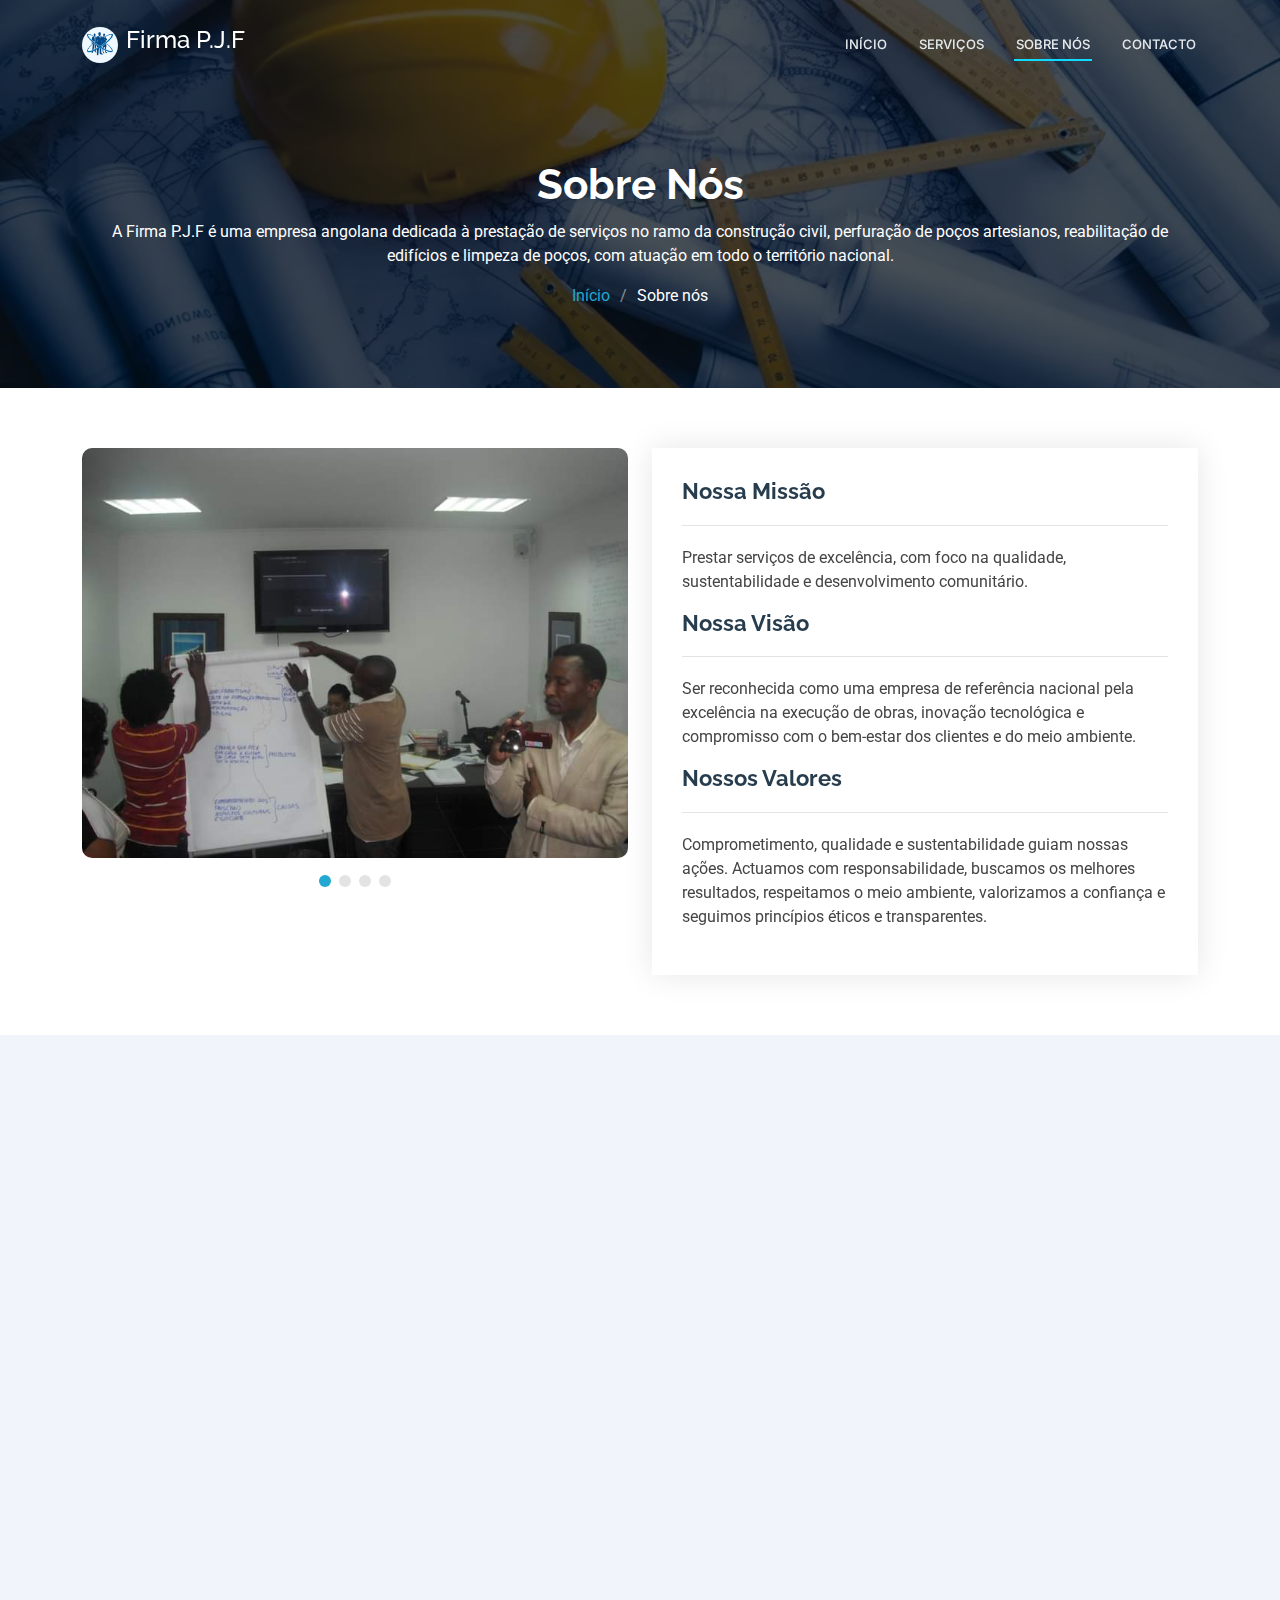
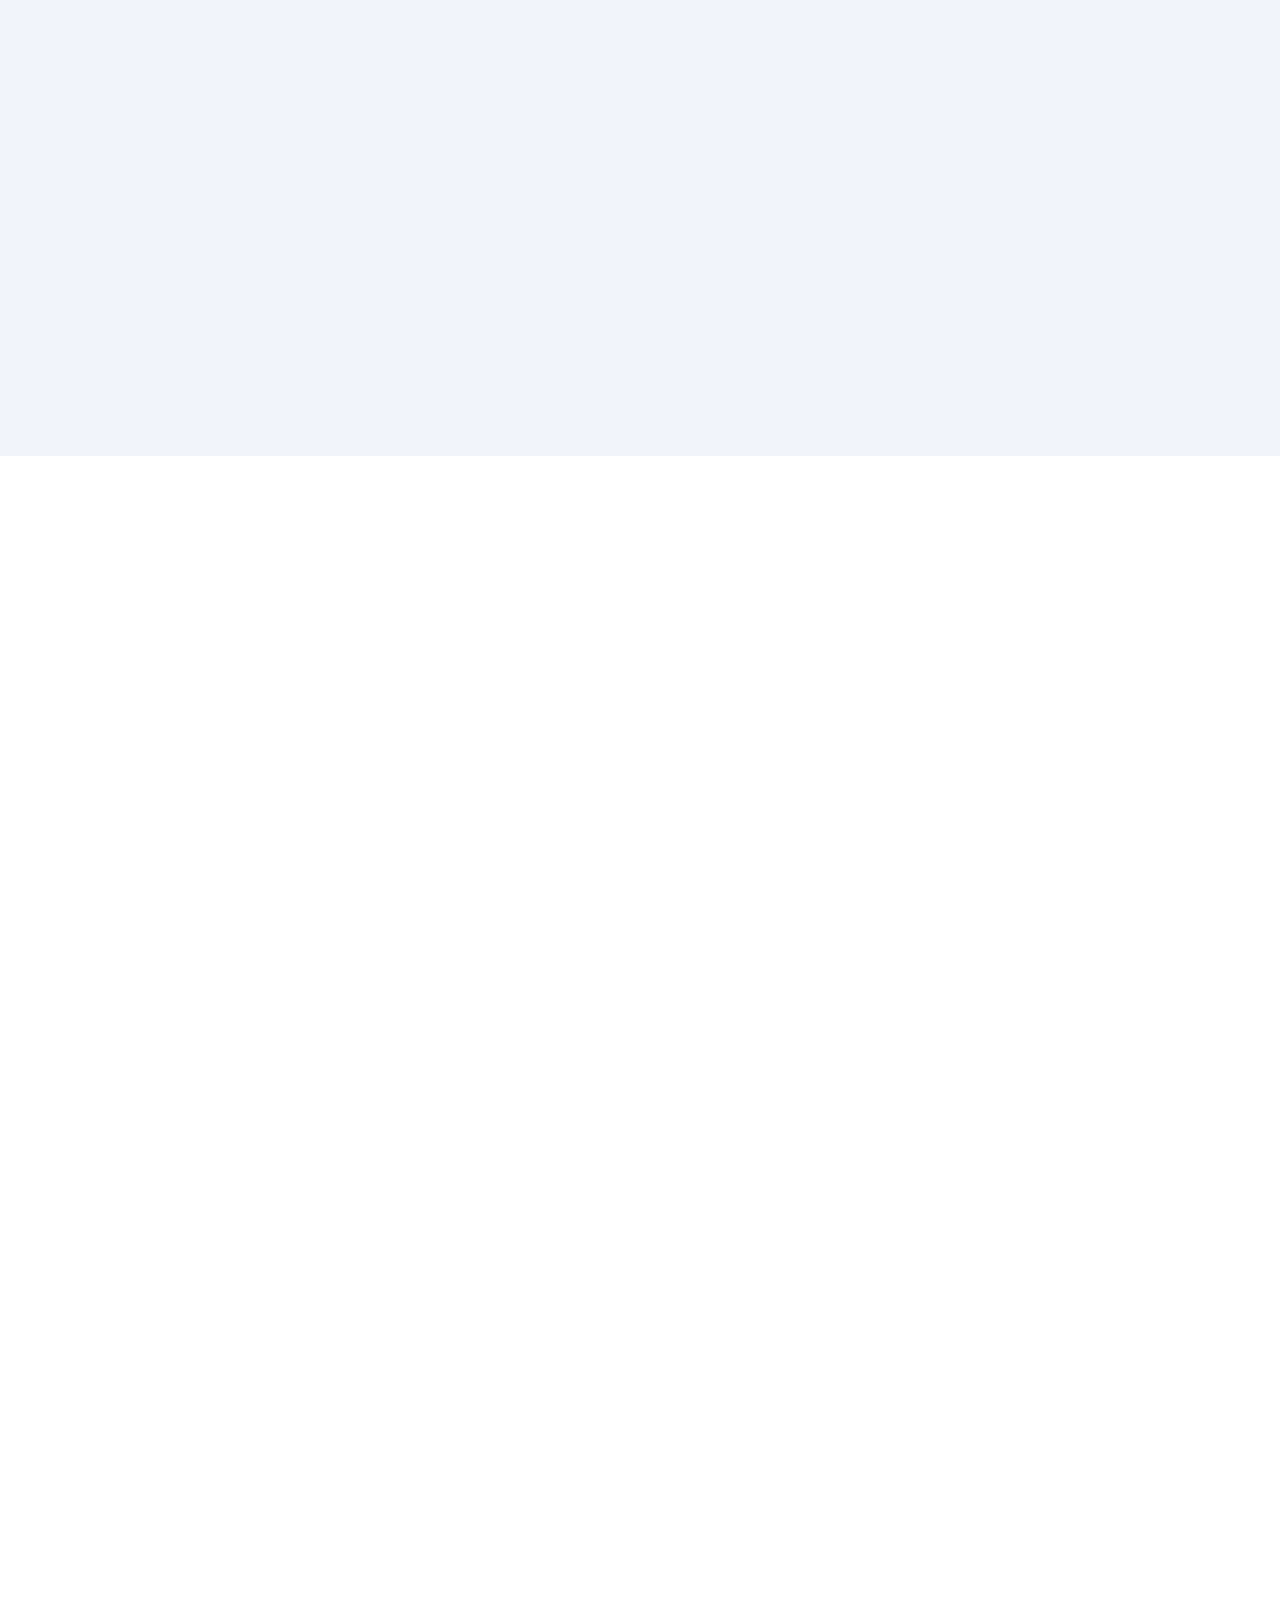
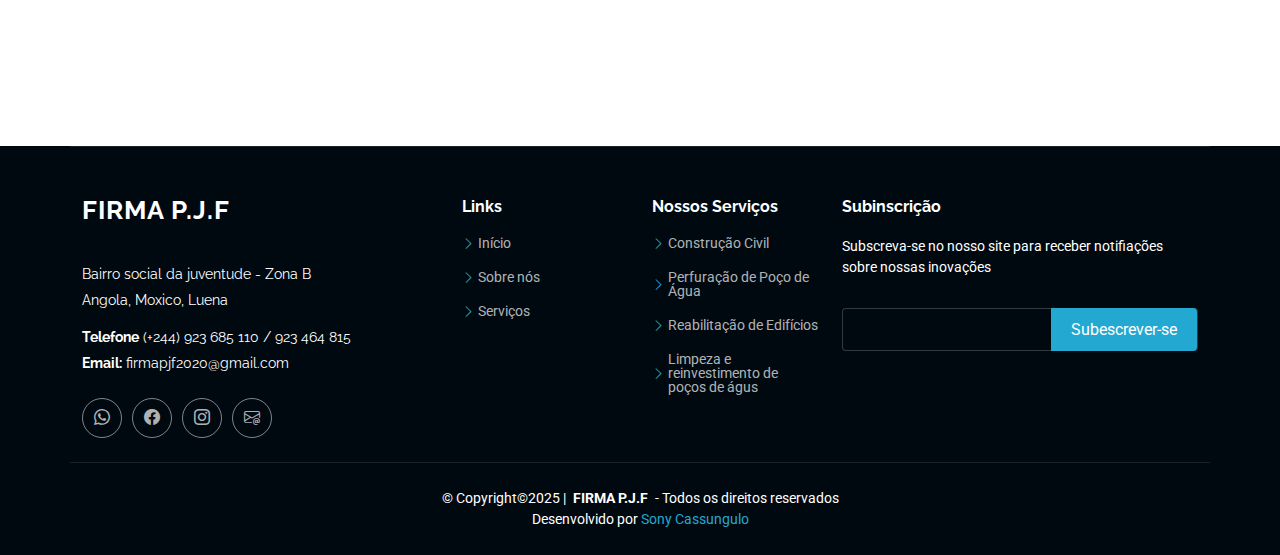
<file: sobre_nos.html>
<!DOCTYPE html>
<html lang="en">

<head>
  <meta charset="utf-8">
  <meta content="width=device-width, initial-scale=1.0" name="viewport">
  <meta charset="UTF-8">
  <meta name="viewport" content="width=device-width, initial-scale=1.0">
  <meta name="description" content="A Firma P.J.F é uma empresa angolana dedicada à prestação de serviços no ramo
          da construção civil, perfuração de poços artesianos, reabilitação de edifícios e
          limpeza de poços, com atuação em todo o território nacional.">
  <meta name="keywords" content="firma pjf,Construção cívil, perfuração de peços, firma, edifícios, poços">
  <meta name="author" content="Sony Cassungulo">
  <meta property="og:title" content="Firma PJF">
  <meta property="og:description"
    content="Firma pjf, localizada no bairro social da juventude - Zone B, prestação de serviços de construção cívil, perfuração de poços artesenais">
  <meta property="og:image" content="./img/logo.png">
  <meta property="og:url" content="">
  <meta name="linkedin:card" content="summary_large_image">
  <title>Firma - PJF</title>
  <link href="assets/img2/logo/logo.png" rel="icon">
  <link href="assets/img2/logo/logo.png" rel="apple-touch-icon">

  <!-- Fonts -->
  <link href="https://fonts.googleapis.com" rel="preconnect">
  <link href="https://fonts.gstatic.com" rel="preconnect" crossorigin>
  <link
    href="https://fonts.googleapis.com/css2?family=Roboto:ital,wght@0,100;0,300;0,400;0,500;0,700;0,900;1,100;1,300;1,400;1,500;1,700;1,900&family=Raleway:ital,wght@0,100;0,200;0,300;0,400;0,500;0,600;0,700;0,800;0,900;1,100;1,200;1,300;1,400;1,500;1,600;1,700;1,800;1,900&family=Inter:wght@100;200;300;400;500;600;700;800;900&display=swap"
    rel="stylesheet">

  <!-- Vendor CSS Files -->
  <link href="assets/vendor/bootstrap/css/bootstrap.min.css" rel="stylesheet">
  <link href="assets/vendor/bootstrap-icons/bootstrap-icons.css" rel="stylesheet">
  <link href="https://unpkg.com/aos@2.3.1/dist/aos.css" rel="stylesheet">
  <link href="assets/vendor/glightbox/css/glightbox.min.css" rel="stylesheet">
  <link rel="stylesheet" href="assets/vendor/swiper/swiper-bundle.min.css" rel="stylesheet">

  <link href="assets/css/main.css" rel="stylesheet">

</head>

<body class="index-page">

  <header id="header" class="header d-flex align-items-center fixed-top">
    <div class="container-fluid container-xl position-relative d-flex align-items-center">

      <a href="index.html" class="logo d-flex align-items-center me-auto">

        <img src="assets/img2/logo/logo.png" alt="Logotipo" style="border-radius:50%; background-color: aliceblue;">
        <h4 class="sitename">Firma P.J.F</h4>
      </a>

      <nav id="navmenu" class="navmenu">
        <ul>
          <li><a href="/">Início</a></li>
          <li><a href="serviços.html">Serviços</a></li>
          <li><a href="" class="active">Sobre nós</a></li>
          <li><a href="/#contact">Contacto</a></li>

        </ul>
        <i class="mobile-nav-toggle d-xl-none bi bi-list"></i>
      </nav>


    </div>
  </header>

  <main class="main">

    <!-- Page Title -->
    <div class="page-title dark-background" data-aos="fade" style="background-image: url(assets/img2/fundo.webp);">
      <div class="container position-relative">
        <h1>Sobre Nós</h1>
        <p>A Firma P.J.F é uma empresa angolana dedicada à prestação de serviços no ramo
          da construção civil, perfuração de poços artesianos, reabilitação de edifícios e
          limpeza de poços, com atuação em todo o território nacional.</p>
        <nav class="breadcrumbs">
          <ol>
            <li><a href="index.html">Início</a></li>
            <li class="current">Sobre nós</li>
          </ol>
        </nav>
      </div>
    </div><!-- End Page Title -->

    <!-- Portfolio Details Section -->
    <section id="portfolio-details" class="portfolio-details section">

      <div class="container" data-aos="fade-up" data-aos-delay="100">

        <div class="row gy-4">

          <div class="col-lg-6">
            <div class="portfolio-details-slider swiper init-swiper">

              <script type="application/json" class="swiper-config">
                {
                  "loop": true,
                  "speed": 600,
                  "autoplay": {
                    "delay": 5000
                  },
                  "slidesPerView": "auto",
                  "pagination": {
                    "el": ".swiper-pagination",
                    "type": "bullets",
                    "clickable": true
                  }
                }
              </script>

              <div class="swiper-wrapper align-items-center">

                <div class="swiper-slide">
                  <img src="assets/img2/imgpla1.jpg" alt="" style="border-radius: 10px;">

                </div>

                <div class="swiper-slide">
                  <img src="assets/img2/imgpintrevi1.jpg" alt="" style="border-radius: 10px;">
                </div>

                <div class="swiper-slide">
                  <img src="assets/img2/imgpa1.jpg" alt="" style="border-radius: 10px;">
                  <h5>A firma tira seus sonhos do papel para realidade -></h5>
                </div>

                <div class="swiper-slide">
                  <img src="assets/img2/img42.jpeg" alt="" style="border-radius: 10px;">
                </div>

              </div>
              <div class="swiper-pagination"></div>
            </div>
          </div>

          <div class="col-lg-6">
            <div class="portfolio-info" data-aos="fade-up" data-aos-delay="200">
              <h3>Nossa Missão</h3>
              <p>Prestar serviços de excelência, com foco na qualidade, sustentabilidade e desenvolvimento comunitário.
              </p>
              <h3>Nossa Visão</h3>
              <p>Ser reconhecida como uma empresa de referência nacional pela excelência na execução de obras, inovação
                tecnológica e compromisso com o bem-estar dos clientes e do meio ambiente.
              </p>
              <h3>Nossos Valores</h3>
              <p>
                Comprometimento, qualidade e sustentabilidade guiam nossas ações.
                Actuamos com responsabilidade, buscamos os melhores resultados, respeitamos
                o meio ambiente, valorizamos a confiança e seguimos princípios
                éticos e transparentes.
              </p>
            </div>

          </div>

        </div>

      </div>

    </section><!-- /Portfolio Details Section -->



    <!-- Team Section -->
    <section id="team" class="team section light-background">

      <!-- Section Title -->
      <div class="container section-title" data-aos="fade-up">
        <h2></h2>
        <p>Nossa equipe</p>
      </div><!-- End Section Title -->

      <div class="container">

        <div class="row gy-5">



          <div class="col-lg-6 col-md-6" data-aos="fade-up" data-aos-delay="200">
            <div class="member">
              <div class="pic" style="gap: 20px; display: flex;flex-direction: column;">
                <img src="assets/img2/imgr1.jpg" class="img-fluid" alt="">
                <img src="assets/img2/equipe2.jpg" class="img-fluid" alt="">
              </div>

            </div>
          </div><!-- End Team Member -->

          <div class="col-lg-6 col-md-6" data-aos="fade-up" data-aos-delay="300">
            <div class="member">
              <div class="pic"><img src="assets/img2/equipe.jpg" class="img-fluid" alt=""></div>

            </div>
          </div><!-- End Team Member -->

        </div>

      </div>

    </section><!-- /Team Section -->

    <section id="portfolio" class="portfolio section">

      <!-- Section Title -->
      <div class="container section-title" data-aos="fade-up">
        <p>Galeria</p>
      </div><!-- End Section Title -->

      <div class="container">

        <div class="isotope-layout" data-default-filter="*" data-layout="masonry" data-sort="original-order">


          <div class="row gy-4 isotope-container" data-aos="fade-up" data-aos-delay="200">

            <div class="col-lg-4 col-md-6 portfolio-item isotope-item filter-app">
              <div class="portfolio-content h-100">
                <img src="assets/img2/galeria/maqui.jpg" class="img-fluid" alt="">
                <div class="portfolio-info">
                  <a href="assets/img2/galeria/maqui.jpg" title="" data-gallery="portfolio-gallery-app"
                    class="glightbox preview-link"><i class="bi bi-zoom-in"></i></a>
                </div>
              </div>
            </div>

            <div class="col-lg-4 col-md-6 portfolio-item isotope-item filter-app">
              <div class="portfolio-content h-100">
                <img src="assets/img2/galeria/material.jpg" class="img-fluid" alt="">
                <div class="portfolio-info">

                  <a href="assets/img2/galeria/material.jpg" data-gallery="portfolio-gallery-product"
                    class="glightbox preview-link"><i class="bi bi-zoom-in"></i></a>

                </div>
              </div>
            </div><!-- End Portfolio Item -->

            <div class="col-lg-4 col-md-6 portfolio-item isotope-item">
              <div class="portfolio-content h-100">
                <img src="assets/img2/galeria/mat.jpg" class="img-fluid" alt="">
                <div class="portfolio-info">

                  <a href="assets/img2/galeria/mat.jpg" data-gallery="portfolio-gallery-branding"
                    class="glightbox preview-link"><i class="bi bi-zoom-in"></i></a>
                </div>
              </div>
            </div><!-- End Portfolio Item -->

            <div class="col-lg-4 col-md-6 portfolio-item isotope-item filter-app ">
              <div class="portfolio-content h-100">
                <img src="assets/img2/galeria/water.jpg" class="img-fluid" alt="">
                <div class="portfolio-info">
                  <a href="assets/img2/galeria/water.jpg" title="Branding 1" data-gallery="portfolio-gallery-book"
                    class="glightbox preview-link"><i class="bi bi-zoom-in"></i></a>

                </div>
              </div>
            </div><!-- End Portfolio Item -->

            <div class="col-lg-4 col-md-6 portfolio-item isotope-item ">
              <div class="portfolio-content h-100">
                <img src="assets/img2/galeria/withMa.jpg" class="img-fluid" alt="">
                <div class="portfolio-info">

                  <a href="assets/img2/galeria/withMa.jpg" title="" data-gallery="portfolio-gallery-app"
                    class="glightbox preview-link"><i class="bi bi-zoom-in"></i></a>

                </div>
              </div>
            </div><!-- End Portfolio Item -->

            <div class="col-lg-4 col-md-6 portfolio-item isotope-item filter-app">
              <div class="portfolio-content h-100">
                <img src="assets/img2/galeria/firma.jpg" class="img-fluid" alt="">
                <div class="portfolio-info">

                  <a href="assets/img2/galeria/firma.jpg" title="Product 2" data-gallery="portfolio-gallery-product"
                    class="glightbox preview-link"><i class="bi bi-zoom-in"></i></a>

                </div>
              </div>
            </div><!-- End Portfolio Item -->

            <div class="col-lg-4 col-md-6 portfolio-item isotope-item filter-app">
              <div class="portfolio-content h-100">
                <img src="assets/img2/img7.jpeg" class="img-fluid" alt="">
                <div class="portfolio-info">

                  <a href="assets/img2/img7.jpeg" title="Deslize para ver mais" data-gallery="portfolio-gallery-app"
                    class="glightbox preview-link"><i class="bi bi-zoom-in"></i></a>

                </div>
              </div>
            </div><!-- End Portfolio Item -->

            <div class="col-lg-4 col-md-6 portfolio-item isotope-item filter-app">
              <div class="portfolio-content h-100">
                <img src="assets/img2/imgp1.jpg" class="img-fluid" alt="">
                <div class="portfolio-info">

                  <a href="assets/img2/imgp1.jpg" title="" data-gallery="portfolio-gallery-product"
                    class="glightbox preview-link"><i class="bi bi-zoom-in"></i></a>

                </div>
              </div>
            </div><!-- End Portfolio Item -->


          </div><!-- End Portfolio Container -->

        </div>

      </div>

    </section>


  </main>

  <footer id="footer" class="footer dark-background">

    <div class="container footer-top">
      <div class="row gy-4">
        <div class="col-lg-4 col-md-6 footer-about">
          <a href="index.html" class="logo d-flex align-items-center">
            <span class="sitename">FIRMA P.J.F</span>
          </a>
          <div class="footer-contact pt-3">
            <p>Bairro social da juventude - Zona B</p>
            <p>Angola, Moxico, Luena </p>
            <p class="mt-3"><strong>Telefone</strong> <span>(+244) 923 685 110
                / 923 464 815</span></p>
            <p><strong>Email:</strong> <span>firmapjf2020@gmail.com</span></p>
          </div>
          <div class="social-links d-flex mt-4">
            <a href="https://wa.me/244923685110"><i class="bi bi-whatsapp"></i></a>
            <a href="https://www.facebook.com"><i class="bi bi-facebook"></i></a>
            <a href="https://www.instagram.com"><i class="bi bi-instagram"></i></a>
            <a href="mailto:firmapjf2020@gmail.com"><i class="bi bi-envelope-at"></i></a>
          </div>
        </div>

        <div class="col-lg-2 col-md-3 footer-links">
          <h4>Links</h4>
          <ul>
            <li><i class="bi bi-chevron-right"></i> <a href="#">Início</a></li>
            <li><i class="bi bi-chevron-right"></i> <a href="#">Sobre nós</a></li>
            <li><i class="bi bi-chevron-right"></i> <a href="#">Serviços</a></li>

          </ul>
        </div>

        <div class="col-lg-2 col-md-3 footer-links">
          <h4>Nossos Serviços</h4>
          <ul>
            <li><i class="bi bi-chevron-right"></i> <a href="serviços.html">Construção Civil</a></li>
            <li><i class="bi bi-chevron-right"></i> <a href="serviços.html">Perfuração de Poço de Água</a></li>
            <li><i class="bi bi-chevron-right"></i> <a href="serviços.html">Reabilitação de Edifícios</a></li>
            <li><i class="bi bi-chevron-right"></i> <a href="serviços.html">Limpeza e reinvestimento de poços de
                águs</a></li>

          </ul>
        </div>

        <div class="col-lg-4 col-md-12 footer-newsletter">
          <h4>Subinscrição</h4>
          <p>Subscreva-se no nosso site para receber notifiações sobre nossas inovações</p>
          <form action="forms/newsletter.php" method="post" class="php-email-form">
            <div class="newsletter-form"><input type="email" name="email"><input type="submit" value="Subescrever-se">
            </div>
            <div class="loading">Loading</div>
            <div class="error-message"></div>
            <div class="sent-message">Feita com sucesso, obrigado por se inscrever</div>
          </form>
        </div>

      </div>
    </div>

    <div class="container copyright text-center mt-4">
      <p>© <span>Copyright©2025 | </span> <strong class="px-1 sitename">FIRMA P.J.F</strong> <span>
          - Todos os direitos reservados</span>
      </p>
      <p>Desenvolvido por <a href="https://sony-cassungulo.vercel.app">Sony
          Cassungulo </a></p>

    </div>
  </footer>

  <!-- Scroll Top -->
  <a href="#" id="scroll-top" class="scroll-top d-flex align-items-center justify-content-center"><i
      class="bi bi-arrow-up-short"></i></a>

  <!-- Preloader -->
  <div id="preloader"></div>

  <!-- Vendor JS Files -->
  <script src="assets/vendor/bootstrap/js/bootstrap.bundle.min.js"></script>
  <script src="assets/vendor/php-email-form/validate.js"></script>
  <script src="assets/vendor/aos/aos.js"></script>
  <script src="assets/vendor/glightbox/js/glightbox.min.js"></script>
  <script src="assets/vendor/purecounter/purecounter_vanilla.js"></script>
  <script src="assets/vendor/swiper/swiper-bundle.min.js"></script>
  <script src="assets/vendor/imagesloaded/imagesloaded.pkgd.min.js"></script>
  <script src="assets/vendor/isotope-layout/isotope.pkgd.min.js"></script>

  <!-- Main JS File -->
  <script src="assets/js/main.js"></script>

</body>

</html>
</file>
<file: assets/css/main.css>
/**
* Template Name: Dewi
* Template URL: https://bootstrapmade.com/dewi-free-multi-purpose-html-template/
* Updated: Aug 07 2024 with Bootstrap v5.3.3
* Author: BootstrapMade.com
* License: https://bootstrapmade.com/license/
*/

/*--------------------------------------------------------------
# Font & Color Variables
# Help: https://bootstrapmade.com/color-system/
--------------------------------------------------------------*/
/* Fonts */
:root {
  --default-font: "Roboto", system-ui, -apple-system, "Segoe UI", Roboto, "Helvetica Neue", Arial, "Noto Sans", "Liberation Sans", sans-serif, "Apple Color Emoji", "Segoe UI Emoji", "Segoe UI Symbol", "Noto Color Emoji";
  --heading-font: "Raleway", sans-serif;
  --nav-font: "Inter", sans-serif;
}

/* Global Colors - The following color variables are used throughout the website. Updating them here will change the color scheme of the entire website */
:root {
  --background-color: #ffffff;
  /* Background color for the entire website, including individual sections */
  --default-color: #444444;
  /* Default color used for the majority of the text content across the entire website */
  --heading-color: #273d4e;
  /* Color for headings, subheadings and title throughout the website */
  --accent-color: #23a8d1;
  /* Accent color that represents your brand on the website. It's used for buttons, links, and other elements that need to stand out */
  --surface-color: #ffffff;
  /* The surface color is used as a background of boxed elements within sections, such as cards, icon boxes, or other elements that require a visual separation from the global background. */
  --contrast-color: #ffffff;
  /* Contrast color for text, ensuring readability against backgrounds of accent, heading, or default colors. */
}

/* Nav Menu Colors - The following color variables are used specifically for the navigation menu. They are separate from the global colors to allow for more customization options */
:root {
  --nav-color: #e5eaee;
  /* The default color of the main navmenu links */
  --nav-hover-color: #10dafd;
  /* Applied to main navmenu links when they are hovered over or active */
  --nav-mobile-background-color: #ffffff;
  /* Used as the background color for mobile navigation menu */
  --nav-dropdown-background-color: #ffffff;
  /* Used as the background color for dropdown items that appear when hovering over primary navigation items */
  --nav-dropdown-color: #444444;
  /* Used for navigation links of the dropdown items in the navigation menu. */
  --nav-dropdown-hover-color: #1760ff;
  /* Similar to --nav-hover-color, this color is applied to dropdown navigation links when they are hovered over. */
}

/* Color Presets - These classes override global colors when applied to any section or element, providing reuse of the sam color scheme. */

.light-background {
  --background-color: #f1f4fa;
  --surface-color: #ffffff;
}

.dark-background {
  --background-color: #000910;
  --default-color: #ffffff;
  --heading-color: #ffffff;
  --surface-color: #28323a;
  --contrast-color: #ffffff;
}

/* Smooth scroll */
:root {
  scroll-behavior: smooth;
}

/*--------------------------------------------------------------
# General Styling & Shared Classes
--------------------------------------------------------------*/
body {
  color: var(--default-color);
  background-color: var(--background-color);
  font-family: var(--default-font);
}

a {
  color: var(--accent-color);
  text-decoration: none;
  transition: 0.3s;
}

a:hover {
  color: color-mix(in srgb, var(--accent-color), transparent 25%);
  text-decoration: none;
}

h1,
h2,
h3,
h4,
h5,
h6 {
  color: var(--heading-color);
  font-family: var(--heading-font);
}

/* PHP Email Form Messages
------------------------------*/
.php-email-form .error-message {
  display: none;
  background: #15b7df;
  color: #ffffff;
  text-align: left;
  padding: 15px;
  margin-bottom: 24px;
  font-weight: 600;
}

.php-email-form .sent-message {
  display: none;
  color: #ffffff;
  background: #059652;
  text-align: center;
  padding: 15px;
  margin-bottom: 24px;
  font-weight: 600;
}

.php-email-form .loading {
  display: none;
  background: var(--surface-color);
  text-align: center;
  padding: 15px;
  margin-bottom: 24px;
}

.php-email-form .loading:before {
  content: "";
  display: inline-block;
  border-radius: 50%;
  width: 24px;
  height: 24px;
  margin: 0 10px -6px 0;
  border: 3px solid var(--accent-color);
  border-top-color: var(--surface-color);
  animation: php-email-form-loading 1s linear infinite;
}

@keyframes php-email-form-loading {
  0% {
    transform: rotate(0deg);
  }

  100% {
    transform: rotate(360deg);
  }
}

/* Pulsating Play Button
------------------------------*/
.pulsating-play-btn {
  width: 94px;
  height: 94px;
  background: radial-gradient(var(--accent-color) 50%, color-mix(in srgb, var(--accent-color), transparent 75%) 52%);
  border-radius: 50%;
  display: block;
  position: relative;
  overflow: hidden;
}

.pulsating-play-btn:before {
  content: "";
  position: absolute;
  width: 120px;
  height: 120px;
  animation-delay: 0s;
  animation: pulsate-play-btn 2s;
  animation-direction: forwards;
  animation-iteration-count: infinite;
  animation-timing-function: steps;
  opacity: 1;
  border-radius: 50%;
  border: 5px solid color-mix(in srgb, var(--accent-color), transparent 30%);
  top: -15%;
  left: -15%;
  background: rgba(198, 16, 0, 0);
}

.pulsating-play-btn:after {
  content: "";
  position: absolute;
  left: 50%;
  top: 50%;
  transform: translateX(-40%) translateY(-50%);
  width: 0;
  height: 0;
  border-top: 10px solid transparent;
  border-bottom: 10px solid transparent;
  border-left: 15px solid #fff;
  z-index: 100;
  transition: all 400ms cubic-bezier(0.55, 0.055, 0.675, 0.19);
}

.pulsating-play-btn:hover:before {
  content: "";
  position: absolute;
  left: 50%;
  top: 50%;
  transform: translateX(-40%) translateY(-50%);
  width: 0;
  height: 0;
  border: none;
  border-top: 10px solid transparent;
  border-bottom: 10px solid transparent;
  border-left: 15px solid #fff;
  z-index: 200;
  animation: none;
  border-radius: 0;
}

.pulsating-play-btn:hover:after {
  border-left: 15px solid var(--accent-color);
  transform: scale(20);
}

@keyframes pulsate-play-btn {
  0% {
    transform: scale(0.6, 0.6);
    opacity: 1;
  }

  100% {
    transform: scale(1, 1);
    opacity: 0;
  }
}

/*--------------------------------------------------------------
# Global Header
--------------------------------------------------------------*/
.header {
  --background-color: rgba(255, 255, 255, 0);
  --default-color: #ffffff;
  --heading-color: #ffffff;
  color: var(--default-color);
  background-color: var(--background-color);
  padding: 20px 0;
  transition: all 0.5s;
  z-index: 997;
}

.header .logo {
  line-height: 1;
}

.header .logo img {
  max-height: 36px;
  margin-right: 8px;
}

.header .logo h1 {
  font-size: 30px;
  margin: 0;
  font-weight: 700;
  color: var(--heading-color);
}

.header .cta-btn,
.header .cta-btn:focus {
  color: var(--contrast-color);
  font-size: 13px;
  padding: 7px 25px;
  margin: 0 0 0 30px;
  border-radius: 4px;
  transition: 0.3s;
  text-transform: uppercase;
  border: 2px solid var(--contrast-color);
}

.header .cta-btn:hover,
.header .cta-btn:focus:hover {
  color: var(--contrast-color);
  background: var(--accent-color);
  border-color: var(--accent-color);
}

@media (max-width: 1200px) {
  .header .logo {
    order: 1;
  }

  .header .cta-btn {
    order: 2;
    margin: 0 15px 0 0;
    padding: 6px 15px;
  }

  .header .navmenu {
    order: 3;
  }
}

.scrolled .header {
  box-shadow: 0px 0 18px rgba(0, 0, 0, 0.1);
}

.scrolled .navmenu li {
  color: black;
}

/* Global Header on Scroll
------------------------------*/
.scrolled .header {
  --background-color: rgba(72, 81, 88, 0.85);
}

/*--------------------------------------------------------------
# Navigation Menu
--------------------------------------------------------------*/
/* Desktop Navigation */
@media (min-width: 1200px) {
  .navmenu {
    padding: 0;
  }

  .navmenu ul {
    margin: 0;
    padding: 0;
    display: flex;
    list-style: none;
    align-items: center;
  }

  .navmenu li {
    position: relative;
  }

  .navmenu>ul>li {
    white-space: nowrap;
    padding: 15px 14px;
  }

  .navmenu>ul>li:last-child {
    padding-right: 0;
  }

  .navmenu a,
  .navmenu a:focus {
    color: var(--nav-color);
    font-size: 13px;
    padding: 0 2px;
    font-family: var(--nav-font);
    font-weight: 500;
    display: flex;
    align-items: center;
    justify-content: space-between;
    white-space: nowrap;
    transition: 0.3s;
    position: relative;
    text-transform: uppercase;
  }

  .navmenu a i,
  .navmenu a:focus i {
    font-size: 12px;
    line-height: 0;
    margin-left: 5px;
    transition: 0.3s;
  }

  .navmenu>ul>li>a:before {
    content: "";
    position: absolute;
    height: 2px;
    bottom: -6px;
    left: 0;
    background-color: var(--nav-hover-color);
    visibility: hidden;
    width: 0px;
    transition: all 0.3s ease-in-out 0s;
  }

  .navmenu a:hover:before,
  .navmenu li:hover>a:before,
  .navmenu .active:before {
    visibility: visible;
    width: 100%;
  }

  .navmenu li:hover>a,
  .navmenu .active,
  .navmenu .active:focus {
    color: color-mix(in srgb, var(--nav-color) 90%, white 15%);
  }

  .navmenu .dropdown ul {
    margin: 0;
    padding: 10px 0;
    background: var(--nav-dropdown-background-color);
    display: block;
    position: absolute;
    visibility: hidden;
    left: 14px;
    top: 130%;
    opacity: 0;
    transition: 0.3s;
    border-radius: 4px;
    z-index: 99;
    box-shadow: 0px 0px 30px rgba(0, 0, 0, 0.1);
  }

  .navmenu .dropdown ul li {
    min-width: 200px;
  }

  .navmenu .dropdown ul a {
    padding: 10px 20px;
    font-size: 15px;
    text-transform: none;
    color: var(--nav-dropdown-color);
  }

  .navmenu .dropdown ul a i {
    font-size: 12px;
  }

  .navmenu .dropdown ul a:hover,
  .navmenu .dropdown ul .active:hover,
  .navmenu .dropdown ul li:hover>a {
    color: var(--nav-dropdown-hover-color);
  }

  .navmenu .dropdown:hover>ul {
    opacity: 1;
    top: 100%;
    visibility: visible;
  }

  .navmenu .dropdown .dropdown ul {
    top: 0;
    left: -90%;
    visibility: hidden;
  }

  .navmenu .dropdown .dropdown:hover>ul {
    opacity: 1;
    top: 0;
    left: -100%;
    visibility: visible;
  }
}

/* Mobile Navigation */
@media (max-width: 1199px) {
  .mobile-nav-toggle {
    color: var(--nav-color);
    font-size: 28px;
    line-height: 0;
    margin-right: 10px;
    cursor: pointer;
    transition: color 0.3s;
  }

  .navmenu {
    padding: 0;
    z-index: 9997;
  }

  .navmenu ul {
    display: none;
    list-style: none;
    position: absolute;
    inset: 60px 20px 20px 20px;
    padding: 10px 0;
    margin: 0;
    border-radius: 6px;
    background-color: var(--nav-mobile-background-color);
    border: 1px solid color-mix(in srgb, var(--default-color), transparent 90%);
    box-shadow: none;
    overflow-y: auto;
    transition: 0.3s;
    z-index: 9998;
  }

  .navmenu a,
  .navmenu a:focus {
    color: var(--nav-dropdown-color);
    padding: 10px 20px;
    font-family: var(--nav-font);
    font-size: 17px;
    font-weight: 500;
    display: flex;
    align-items: center;
    justify-content: space-between;
    white-space: nowrap;
    transition: 0.3s;
  }

  .navmenu a i,
  .navmenu a:focus i {
    font-size: 12px;
    line-height: 0;
    margin-left: 5px;
    width: 30px;
    height: 30px;
    display: flex;
    align-items: center;
    justify-content: center;
    border-radius: 50%;
    transition: 0.3s;
    background-color: color-mix(in srgb, var(--accent-color), transparent 90%);
  }

  .navmenu a i:hover,
  .navmenu a:focus i:hover {
    background-color: var(--accent-color);
    color: var(--contrast-color);
  }

  .navmenu a:hover,
  .navmenu .active,
  .navmenu .active:focus {
    color: var(--nav-dropdown-hover-color);
  }

  .navmenu .active i,
  .navmenu .active:focus i {
    background-color: var(--accent-color);
    color: var(--contrast-color);
    transform: rotate(180deg);
  }

  .navmenu .dropdown ul {
    position: static;
    display: none;
    z-index: 99;
    padding: 10px 0;
    margin: 10px 20px;
    background-color: var(--nav-dropdown-background-color);
    transition: all 0.5s ease-in-out;
  }

  .navmenu .dropdown ul ul {
    background-color: rgba(33, 37, 41, 0.1);
  }

  .navmenu .dropdown>.dropdown-active {
    display: block;
    background-color: rgba(33, 37, 41, 0.03);
  }

  .mobile-nav-active {
    overflow: hidden;
  }

  .mobile-nav-active .mobile-nav-toggle {
    color: #fff;
    position: absolute;
    font-size: 32px;
    top: 15px;
    right: 15px;
    margin-right: 0;
    z-index: 9999;
  }

  .mobile-nav-active .navmenu {
    position: fixed;
    overflow: hidden;
    inset: 0;
    background: rgba(33, 37, 41, 0.8);
    transition: 0.3s;
  }

  .mobile-nav-active .navmenu>ul {
    display: block;
  }
}

/*--------------------------------------------------------------
# Global Footer
--------------------------------------------------------------*/
.footer {
  color: var(--default-color);
  background-color: var(--background-color);
  font-size: 14px;
  position: relative;
}

.footer .footer-top {
  padding-top: 50px;
  border-top: 1px solid color-mix(in srgb, var(--default-color), transparent 90%);
}

.footer .footer-about .logo {
  line-height: 1;
  margin-bottom: 25px;
}

.footer .footer-about .logo img {
  max-height: 40px;
  margin-right: 6px;
}

.footer .footer-about .logo span {
  font-size: 26px;
  font-weight: 700;
  letter-spacing: 1px;
  font-family: var(--heading-font);
  color: var(--heading-color);
}

.footer .footer-about p {
  font-size: 14px;
  font-family: var(--heading-font);
}

.footer .social-links a {
  display: flex;
  align-items: center;
  justify-content: center;
  width: 40px;
  height: 40px;
  border-radius: 50%;
  border: 1px solid color-mix(in srgb, var(--default-color), transparent 50%);
  font-size: 16px;
  color: color-mix(in srgb, var(--default-color), transparent 30%);
  margin-right: 10px;
  transition: 0.3s;
}

.footer .social-links a:hover {
  color: var(--accent-color);
  border-color: var(--accent-color);
}

.footer h4 {
  font-size: 16px;
  font-weight: bold;
  position: relative;
  padding-bottom: 12px;
}

.footer .footer-links {
  margin-bottom: 30px;
}

.footer .footer-links ul {
  list-style: none;
  padding: 0;
  margin: 0;
}

.footer .footer-links ul i {
  padding-right: 3px;
  font-size: 13px;
  line-height: 0;
  color: var(--accent-color);
}

.footer .footer-links ul li {
  padding: 10px 0;
  display: flex;
  align-items: center;
}

.footer .footer-links ul li:first-child {
  padding-top: 0;
}

.footer .footer-links ul a {
  color: color-mix(in srgb, var(--default-color), transparent 30%);
  display: inline-block;
  line-height: 1;
}

.footer .footer-links ul a:hover {
  color: var(--accent-color);
}

.footer .footer-contact p {
  margin-bottom: 5px;
}

.footer .footer-newsletter .newsletter-form {
  margin-top: 30px;
  margin-bottom: 15px;
  padding: 6px 8px;
  position: relative;
  border-radius: 4px;
  border: 1px solid color-mix(in srgb, var(--default-color), transparent 80%);
  display: flex;
  background-color: var(--background-color);
  transition: 0.3s;
}

.footer .footer-newsletter .newsletter-form:focus-within {
  border-color: var(--accent-color);
}

.footer .footer-newsletter .newsletter-form input[type=email] {
  border: 0;
  padding: 4px;
  width: 100%;
  background-color: var(--background-color);
  color: var(--default-color);
}

.footer .footer-newsletter .newsletter-form input[type=email]:focus-visible {
  outline: none;
}

.footer .footer-newsletter .newsletter-form input[type=submit] {
  border: 0;
  font-size: 16px;
  padding: 0 20px;
  margin: -7px -8px -7px 0;
  background: var(--accent-color);
  color: var(--contrast-color);
  transition: 0.3s;
  border-radius: 0 4px 4px 0;
}

.footer .footer-newsletter .newsletter-form input[type=submit]:hover {
  background: color-mix(in srgb, var(--accent-color), transparent 20%);
}

.footer .copyright {
  padding: 25px 0;
  border-top: 1px solid color-mix(in srgb, var(--default-color), transparent 90%);
}

.footer .copyright p {
  margin-bottom: 0;
}

.footer .credits {
  margin-top: 6px;
  font-size: 13px;
}

/*--------------------------------------------------------------
# Preloader
--------------------------------------------------------------*/
#preloader {
  position: fixed;
  inset: 0;
  z-index: 999999;
  overflow: hidden;
  background: var(--background-color);
  transition: all 0.6s ease-out;
}

#preloader:before {
  content: "";
  position: fixed;
  top: calc(50% - 30px);
  left: calc(50% - 30px);
  border: 6px solid #ffffff;
  border-color: var(--accent-color) transparent var(--accent-color) transparent;
  border-radius: 50%;
  width: 60px;
  height: 60px;
  animation: animate-preloader 1.5s linear infinite;
}

@keyframes animate-preloader {
  0% {
    transform: rotate(0deg);
  }

  100% {
    transform: rotate(360deg);
  }
}

/*--------------------------------------------------------------
# Scroll Top Button
--------------------------------------------------------------*/
.scroll-top {
  position: fixed;
  visibility: hidden;
  opacity: 0;
  right: 15px;
  bottom: 15px;
  z-index: 99999;
  background-color: var(--accent-color);
  width: 40px;
  height: 40px;
  border-radius: 4px;
  transition: all 0.4s;
}

.scroll-top i {
  font-size: 24px;
  color: var(--contrast-color);
  line-height: 0;
}

.scroll-top:hover {
  background-color: color-mix(in srgb, var(--accent-color), transparent 20%);
  color: var(--contrast-color);
}

.scroll-top.active {
  visibility: visible;
  opacity: 1;
}

/*--------------------------------------------------------------
# Disable aos animation delay on mobile devices
--------------------------------------------------------------*/
@media screen and (max-width: 768px) {
  [data-aos-delay] {
    transition-delay: 0 !important;
  }
}

/*--------------------------------------------------------------
# Global Page Titles & Breadcrumbs
--------------------------------------------------------------*/
.page-title {
  color: var(--default-color);
  background-color: var(--background-color);
  background-size: cover;
  background-position: center;
  background-repeat: no-repeat;
  padding: 160px 0 80px 0;
  text-align: center;
  position: relative;
}

.page-title:before {
  content: "";
  background: color-mix(in srgb, var(--background-color), transparent 30%);
  position: absolute;
  inset: 0;
}

.page-title h1 {
  font-size: 42px;
  font-weight: 700;
  margin-bottom: 10px;
}

.page-title .breadcrumbs ol {
  display: flex;
  flex-wrap: wrap;
  list-style: none;
  justify-content: center;
  padding: 0;
  margin: 0;
  font-size: 16px;
  font-weight: 400;
}

.page-title .breadcrumbs ol li+li {
  padding-left: 10px;
}

.page-title .breadcrumbs ol li+li::before {
  content: "/";
  display: inline-block;
  padding-right: 10px;
  color: color-mix(in srgb, var(--default-color), transparent 50%);
}

/*--------------------------------------------------------------
# Global Sections
--------------------------------------------------------------*/
section,
.section {
  color: var(--default-color);
  background-color: var(--background-color);
  padding: 60px 0;
  scroll-margin-top: 90px;
  overflow: clip;
}

@media (max-width: 1199px) {

  section,
  .section {
    scroll-margin-top: 76px;
  }
}

/*--------------------------------------------------------------
# Global Section Titles
--------------------------------------------------------------*/
.section-title {
  padding-bottom: 60px;
  position: relative;
}

.section-title h2 {
  font-size: 14px;
  font-weight: 500;
  padding: 0;
  line-height: 1px;
  margin: 0;
  letter-spacing: 1.5px;
  text-transform: uppercase;
  color: color-mix(in srgb, var(--default-color), transparent 50%);
  position: relative;
}

.section-title h2::after {
  content: "";
  width: 120px;
  height: 1px;
  display: inline-block;
  background: var(--accent-color);
  margin: 4px 10px;
}

.section-title p {
  color: var(--heading-color);
  margin: 0;
  font-size: 36px;
  font-weight: 800;
  text-transform: uppercase;
  font-family: var(--heading-font);
}

@media (max-width: 768px) {
  .section-title p {
    font-size: 24px;
  }
}

/*--------------------------------------------------------------
# Hero Section
--------------------------------------------------------------*/
.hero {
  width: 100%;
  min-height: 100vh;
  position: relative;
  padding: 80px 0;
  display: flex;
  align-items: center;
  justify-content: center;
}

.hero img {
  position: absolute;
  inset: 0;
  display: block;
  width: 100%;
  height: 100%;
  object-fit: cover;
  z-index: 1;
}

.hero:before {
  content: "";
  background: color-mix(in srgb, var(--background-color), transparent 30%);
  position: absolute;
  inset: 0;
  z-index: 2;
}

.hero .container {
  position: relative;
  z-index: 3;
}

.hero h2 {
  margin: 0;
  font-size: 48px;
  font-weight: 700;
  text-transform: uppercase;
}

.hero p {
  color: color-mix(in srgb, var(--default-color), transparent 20%);
  margin: 10px 0 0 0;
  font-size: 24px;
}

.hero .btn-get-started {
  background: var(--accent-color);
  color: var(--contrast-color);
  font-weight: 400;
  font-size: 14px;
  letter-spacing: 1px;
  display: inline-block;
  padding: 10px 30px;
  border-radius: 4px;
  transition: 0.3s;
  text-transform: uppercase;
}

.hero .btn-get-started:hover {
  background: color-mix(in srgb, var(--accent-color), transparent 20%);
}

.hero .btn-watch-video {
  font-size: 16px;
  transition: 0.5s;
  margin-left: 25px;
  font-weight: 400;
  color: var(--default-color);
}

.hero .btn-watch-video i {
  color: var(--accent-color);
  font-size: 32px;
  transition: 0.3s;
  line-height: 0;
  margin-right: 8px;
}

.hero .btn-watch-video:hover {
  color: var(--accent-color);
}

.hero .btn-watch-video:hover i {
  color: color-mix(in srgb, var(--accent-color), transparent 20%);
}

@media (max-width: 768px) {
  .hero h2 {
    font-size: 32px;
  }

  .hero p {
    font-size: 18px;
  }
}

/*--------------------------------------------------------------
# About Section
--------------------------------------------------------------*/
.about h3 {
  font-weight: 700;
  font-size: 28px;
  margin-bottom: 20px;
}

.about .fst-italic {
  color: color-mix(in srgb, var(--default-color), var(--contrast-color) 50%);
}

.about .content ul {
  list-style: none;
  padding: 0;
}

.about .content ul li {
  padding: 0 0 10px 30px;
  position: relative;
}

.about .content ul i {
  position: absolute;
  font-size: 20px;
  left: 0;
  top: -3px;
  color: var(--accent-color);
}

.about .content p:last-child {
  margin-bottom: 0;
}

.about .pulsating-play-btn {
  position: absolute;
  left: calc(50% - 47px);
  top: calc(50% - 47px);
}

/*--------------------------------------------------------------
# Stats Section
--------------------------------------------------------------*/
.stats {
  display: flex;
  justify-content: center;
  align-items: center;
}

.stats .stats-item {
  background-color: var(--surface-color);
  box-shadow: 0px 0 30px rgba(0, 0, 0, 0.1);
  padding: 30px;
}

.stats .stats-item i {
  color: var(--accent-color);
  font-size: 42px;
  line-height: 0;
  margin-right: 20px;
}

.stats .stats-item span {
  color: var(--heading-color);
  font-size: 36px;
  display: block;
  font-weight: 600;
}

.stats .stats-item p {
  padding: 0;
  margin: 0;
  font-family: var(--heading-font);
  font-size: 16px;
}

/*--------------------------------------------------------------
# Services Section
--------------------------------------------------------------*/
.services .img {
  border-radius: 8px;
  overflow: hidden;
}

.services .img img {
  transition: 0.6s;
}

.services .details {
  background: color-mix(in srgb, var(--surface-color), transparent 5%);
  padding: 50px 30px;
  margin: -100px 30px 0 30px;
  transition: all ease-in-out 0.3s;
  position: relative;
  text-align: center;
  border-radius: 8px;
  box-shadow: 0px 0 25px rgba(0, 0, 0, 0.1);
}

.services .details .icon {
  margin: 0;
  width: 72px;
  height: 72px;
  background: var(--accent-color);
  color: var(--contrast-color);
  border: 6px solid var(--contrast-color);
  border-radius: 50px;
  display: flex;
  align-items: center;
  justify-content: center;
  margin-bottom: 20px;
  font-size: 28px;
  transition: ease-in-out 0.3s;
  position: absolute;
  top: -36px;
  left: calc(50% - 36px);
}

.services .details h3 {
  font-weight: 700;
  margin: 10px 0 15px 0;
  font-size: 22px;
  transition: ease-in-out 0.3s;
}

.services .details p {
  color: color-mix(in srgb, var(--default-color), transparent 10%);
  line-height: 24px;
  font-size: 14px;
  margin-bottom: 0;
}

.services .service-item:hover .details h3 {
  color: var(--accent-color);
}

.services .service-item:hover .details .icon {
  background: var(--surface-color);
  border: 2px solid var(--accent-color);
}

.services .service-item:hover .details .icon i {
  color: var(--accent-color);
}

.services .service-item:hover .img img {
  transform: scale(1.2);
}

/*--------------------------------------------------------------
# Clients Section
--------------------------------------------------------------*/
.clients {
  padding: 20px 0;
}

.clients .client-logo {
  display: flex;
  justify-content: center;
  align-items: center;
  overflow: hidden;
}

.clients .client-logo img {
  padding: 20px 40px;
  max-width: 90%;
  transition: 0.3s;
  opacity: 0.5;
  filter: grayscale(100);
}

.clients .client-logo img:hover {
  filter: none;
  opacity: 1;
}

@media (max-width: 640px) {
  .clients .client-logo img {
    padding: 20px;
  }
}

/*--------------------------------------------------------------
# Features Section
--------------------------------------------------------------*/
.features .nav-tabs {
  border: 0;
}

.features .nav-link {
  background-color: var(--surface-color);
  color: var(--heading-color);
  border: 1px solid color-mix(in srgb, var(--default-color), transparent 85%);
  padding: 15px 20px;
  transition: 0.3s;
  border-radius: 0;
  display: flex;
  align-items: center;
  justify-content: center;
  cursor: pointer;
  height: 100%;
}

.features .nav-link i {
  padding-right: 15px;
  font-size: 48px;
}

.features .nav-link h4 {
  font-size: 18px;
  font-weight: 600;
  margin: 0;
}

.features .nav-link:hover {
  color: var(--accent-color);
  border-color: var(--accent-color);
}

.features .nav-link.active {
  background: var(--accent-color);
  color: var(--contrast-color);
  border-color: var(--accent-color);
}

.features .nav-link.active h4 {
  color: var(--contrast-color);
}

@media (max-width: 768px) {
  .features .nav-link i {
    padding: 0;
    line-height: 1;
    font-size: 36px;
  }
}

@media (max-width: 575px) {
  .features .nav-link {
    padding: 15px;
  }

  .features .nav-link i {
    font-size: 24px;
  }
}

.features .tab-content {
  margin-top: 30px;
}

.features .tab-pane h3 {
  color: var(--heading-color);
  font-weight: 700;
  font-size: 26px;
}

.features .tab-pane ul {
  list-style: none;
  padding: 0;
}

.features .tab-pane ul li {
  padding-bottom: 10px;
}

.features .tab-pane ul i {
  font-size: 20px;
  padding-right: 4px;
  color: var(--accent-color);
}

.features .tab-pane p:last-child {
  margin-bottom: 0;
}

/*--------------------------------------------------------------
# Services 2 Section
--------------------------------------------------------------*/
.services-2 .service-item {
  background-color: var(--surface-color);
  padding: 30px;
  border: 1px solid color-mix(in srgb, var(--default-color), transparent 85%);
  transition: 0.3s;
}

.services-2 .service-item .icon {
  font-size: 36px;
  line-height: 0;
  margin-right: 30px;
  color: var(--accent-color);
}

.services-2 .service-item .title {
  font-weight: 700;
  margin-bottom: 15px;
  font-size: 20px;
}

.services-2 .service-item .title a {
  color: var(--heading-color);
}

.services-2 .service-item .description {
  line-height: 24px;
  font-size: 14px;
  margin: 0;
}

.services-2 .service-item:hover {
  border-color: var(--accent-color);
}

.services-2 .service-item:hover .title a {
  color: var(--accent-color);
}

/*--------------------------------------------------------------
# Testimonials Section
--------------------------------------------------------------*/
.testimonials {
  padding: 80px 0;
  position: relative;
}

.testimonials:before {
  content: "";
  background: color-mix(in srgb, var(--background-color), transparent 30%);
  position: absolute;
  inset: 0;
  z-index: 2;
}

.testimonials .testimonials-bg {
  position: absolute;
  inset: 0;
  display: block;
  width: 100%;
  height: 100%;
  object-fit: cover;
  z-index: 1;
}

.testimonials .container {
  position: relative;
  z-index: 3;
}

.testimonials .testimonials-carousel,
.testimonials .testimonials-slider {
  overflow: hidden;
}

.testimonials .testimonial-item {
  text-align: center;
}

.testimonials .testimonial-item .testimonial-img {
  width: 100px;
  border-radius: 50%;
  border: 6px solid color-mix(in srgb, var(--default-color), transparent 85%);
  margin: 0 auto;
}

.testimonials .testimonial-item h3 {
  font-size: 20px;
  font-weight: bold;
  margin: 10px 0 5px 0;
}

.testimonials .testimonial-item h4 {
  font-size: 14px;
  margin: 0 0 15px 0;
  color: color-mix(in srgb, var(--default-color), transparent 40%);
}

.testimonials .testimonial-item .stars {
  margin-bottom: 15px;
}

.testimonials .testimonial-item .stars i {
  color: #ffc107;
  margin: 0 1px;
}

.testimonials .testimonial-item .quote-icon-left,
.testimonials .testimonial-item .quote-icon-right {
  color: color-mix(in srgb, var(--default-color), transparent 40%);
  font-size: 26px;
  line-height: 0;
}

.testimonials .testimonial-item .quote-icon-left {
  display: inline-block;
  left: -5px;
  position: relative;
}

.testimonials .testimonial-item .quote-icon-right {
  display: inline-block;
  right: -5px;
  position: relative;
  top: 10px;
  transform: scale(-1, -1);
}

.testimonials .testimonial-item p {
  font-style: italic;
  margin: 0 auto 15px auto;
}

.testimonials .swiper-wrapper {
  height: auto;
}

.testimonials .swiper-pagination {
  margin-top: 20px;
  position: relative;
}

.testimonials .swiper-pagination .swiper-pagination-bullet {
  width: 12px;
  height: 12px;
  background-color: color-mix(in srgb, var(--default-color), transparent 50%);
  opacity: 0.5;
}

.testimonials .swiper-pagination .swiper-pagination-bullet-active {
  background-color: var(--default-color);
  opacity: 1;
}

@media (min-width: 992px) {
  .testimonials .testimonial-item p {
    width: 80%;
  }
}

/*--------------------------------------------------------------
# Portfolio Section
--------------------------------------------------------------*/
.portfolio .portfolio-filters {
  padding: 0;
  margin: 0 auto 20px auto;
  list-style: none;
  text-align: center;
}

.portfolio .portfolio-filters li {
  cursor: pointer;
  display: inline-block;
  padding: 0;
  font-size: 18px;
  font-weight: 500;
  margin: 0 10px;
  line-height: 1;
  margin-bottom: 5px;
  transition: all 0.3s ease-in-out;
}

.portfolio .portfolio-filters li:hover,
.portfolio .portfolio-filters li.filter-active {
  color: var(--accent-color);
}

.portfolio .portfolio-filters li:first-child {
  margin-left: 0;
}

.portfolio .portfolio-filters li:last-child {
  margin-right: 0;
}

@media (max-width: 575px) {
  .portfolio .portfolio-filters li {
    font-size: 14px;
    margin: 0 5px;
  }
}

.portfolio .portfolio-content {
  position: relative;
  overflow: hidden;
}

.portfolio .portfolio-content img {
  transition: 0.3s;
}

.portfolio .portfolio-content .portfolio-info {
  opacity: 0;
  position: absolute;
  inset: 0;
  z-index: 3;
  transition: all ease-in-out 0.3s;
  background: rgba(0, 0, 0, 0.6);
  padding: 15px;
}

.portfolio .portfolio-content .portfolio-info h4 {
  font-size: 14px;
  padding: 5px 10px;
  font-weight: 400;
  color: #ffffff;
  display: inline-block;
  background-color: var(--accent-color);
}

.portfolio .portfolio-content .portfolio-info p {
  position: absolute;
  bottom: 10px;
  text-align: center;
  display: inline-block;
  left: 0;
  right: 0;
  font-size: 16px;
  font-weight: 600;
  color: rgba(255, 255, 255, 0.8);
}

.portfolio .portfolio-content .portfolio-info .preview-link,
.portfolio .portfolio-content .portfolio-info .details-link {
  position: absolute;
  left: calc(50% - 10px);
  font-size: 26px;
  top: calc(50% - 14px);
  color: #fff;
  transition: 0.3s;
  line-height: 1.2;
}

.portfolio .portfolio-content .portfolio-info .preview-link:hover,
.portfolio .portfolio-content .portfolio-info .details-link:hover {
  color: var(--accent-color);
}

.portfolio .portfolio-content .portfolio-info .details-link {
  left: 50%;
  font-size: 34px;
  line-height: 0;
}

.portfolio .portfolio-content:hover .portfolio-info {
  opacity: 1;
}

.portfolio .portfolio-content:hover img {
  transform: scale(1.1);
}

/*--------------------------------------------------------------
# Team Section
--------------------------------------------------------------*/
.team .member {
  position: relative;
}

.team .member .pic {
  overflow: hidden;
  margin-bottom: 50px;
}

.team .member .member-info {
  background-color: var(--surface-color);
  color: color-mix(in srgb, var(--default-color), transparent 20%);
  box-shadow: 0px 2px 15px rgba(0, 0, 0, 0.1);
  position: absolute;
  bottom: -50px;
  left: 20px;
  right: 20px;
  padding: 20px 15px;
  overflow: hidden;
  transition: 0.5s;
}

.team .member h4 {
  font-weight: 700;
  margin-bottom: 10px;
  font-size: 16px;
  position: relative;
  padding-bottom: 10px;
}

.team .member h4::after {
  content: "";
  position: absolute;
  display: block;
  width: 50px;
  height: 1px;
  background: color-mix(in srgb, var(--default-color), transparent 60%);
  bottom: 0;
  left: 0;
}

.team .member span {
  font-style: italic;
  display: block;
  font-size: 13px;
}

.team .member .social {
  position: absolute;
  right: 15px;
  bottom: 15px;
}

.team .member .social a {
  transition: color 0.3s;
  color: color-mix(in srgb, var(--default-color), transparent 70%);
}

.team .member .social a:hover {
  color: var(--accent-color);
}

.team .member .social i {
  font-size: 16px;
  margin: 0 2px;
}

/*--------------------------------------------------------------
# Contact Section
--------------------------------------------------------------*/
.contact .info-item {
  background-color: var(--surface-color);
  box-shadow: 0px 0px 20px rgba(0, 0, 0, 0.1);
  padding: 24px 0 30px 0;
}

.contact .info-item i {
  font-size: 20px;
  color: var(--accent-color);
  width: 56px;
  height: 56px;
  font-size: 24px;
  display: flex;
  justify-content: center;
  align-items: center;
  border-radius: 4px;
  transition: all 0.3s ease-in-out;
  border-radius: 50%;
  border: 2px dotted color-mix(in srgb, var(--accent-color), transparent 40%);
}

.contact .info-item h3 {
  font-size: 20px;
  color: color-mix(in srgb, var(--default-color), transparent 20%);
  font-size: 18px;
  font-weight: 700;
  margin: 10px 0;
}

.contact .info-item p {
  padding: 0;
  margin-bottom: 0;
  font-size: 14px;
}

.contact .php-email-form {
  background-color: var(--surface-color);
  box-shadow: 0px 0px 20px rgba(0, 0, 0, 0.1);
  height: 100%;
  padding: 30px;
}

@media (max-width: 575px) {
  .contact .php-email-form {
    padding: 20px;
  }
}

.contact .php-email-form input[type=text],
.contact .php-email-form input[type=email],
.contact .php-email-form textarea {
  font-size: 14px;
  padding: 10px 15px;
  box-shadow: none;
  border-radius: 0;
  color: var(--default-color);
  background-color: var(--surface-color);
  border-color: color-mix(in srgb, var(--default-color), transparent 80%);
}

.contact .php-email-form input[type=text]:focus,
.contact .php-email-form input[type=email]:focus,
.contact .php-email-form textarea:focus {
  border-color: var(--accent-color);
}

.contact .php-email-form input[type=text]::placeholder,
.contact .php-email-form input[type=email]::placeholder,
.contact .php-email-form textarea::placeholder {
  color: color-mix(in srgb, var(--default-color), transparent 70%);
}

.contact .php-email-form button[type=submit] {
  color: var(--contrast-color);
  background: var(--accent-color);
  border: 0;
  padding: 10px 30px;
  transition: 0.4s;
  border-radius: 50px;
}

.contact .php-email-form button[type=submit]:hover {
  background: color-mix(in srgb, var(--accent-color), transparent 20%);
}

/*--------------------------------------------------------------
# Portfolio Details Section
--------------------------------------------------------------*/
.portfolio-details .portfolio-details-slider img {
  width: 100%;
}

.portfolio-details .portfolio-details-slider .swiper-pagination {
  margin-top: 20px;
  position: relative;
}

.portfolio-details .portfolio-details-slider .swiper-pagination .swiper-pagination-bullet {
  width: 12px;
  height: 12px;
  background-color: color-mix(in srgb, var(--default-color), transparent 85%);
  opacity: 1;
}

.portfolio-details .portfolio-details-slider .swiper-pagination .swiper-pagination-bullet-active {
  background-color: var(--accent-color);
}

.portfolio-details .portfolio-info {
  background-color: var(--surface-color);
  padding: 30px;
  box-shadow: 0px 0 30px rgba(0, 0, 0, 0.1);
}

.portfolio-details .portfolio-info h3 {
  font-size: 22px;
  font-weight: 700;
  margin-bottom: 20px;
  padding-bottom: 20px;
  border-bottom: 1px solid color-mix(in srgb, var(--default-color), transparent 85%);
}

.portfolio-details .portfolio-info ul {
  list-style: none;
  padding: 0;
  font-size: 15px;
}

.portfolio-details .portfolio-info ul li+li {
  margin-top: 10px;
}

.portfolio-details .portfolio-description {
  padding-top: 30px;
}

.portfolio-details .portfolio-description h2 {
  font-size: 26px;
  font-weight: 700;
  margin-bottom: 20px;
}

.portfolio-details .portfolio-description p {
  padding: 0;
  color: color-mix(in srgb, var(--default-color), transparent 30%);
}

/*--------------------------------------------------------------
# Service Details Section
--------------------------------------------------------------*/
.service-details .services-list {
  background-color: var(--surface-color);
  padding: 10px 30px;
  border: 1px solid color-mix(in srgb, var(--default-color), transparent 90%);
  margin-bottom: 20px;
}

.service-details .services-list a {
  display: block;
  line-height: 1;
  padding: 8px 0 8px 15px;
  border-left: 3px solid color-mix(in srgb, var(--default-color), transparent 70%);
  margin: 20px 0;
  color: color-mix(in srgb, var(--default-color), transparent 20%);
  transition: 0.3s;
}

.service-details .services-list a.active {
  color: var(--heading-color);
  font-weight: 700;
  border-color: var(--accent-color);
}

.service-details .services-list a:hover {
  border-color: var(--accent-color);
}

.service-details .services-img {
  margin-bottom: 20px;
}

.service-details h3 {
  font-size: 26px;
  font-weight: 700;
}

.service-details h4 {
  font-size: 20px;
  font-weight: 700;
}

.service-details p {
  font-size: 15px;
}

.service-details ul {
  list-style: none;
  padding: 0;
  font-size: 15px;
}

.service-details ul li {
  padding: 5px 0;
  display: flex;
  align-items: center;
}

.service-details ul i {
  font-size: 20px;
  margin-right: 8px;
  color: var(--accent-color);
}

.imgServe {
  border-radius: 5px;
  width: 100%;
  height: 500px;
  object-fit: cover;
}
</file>
